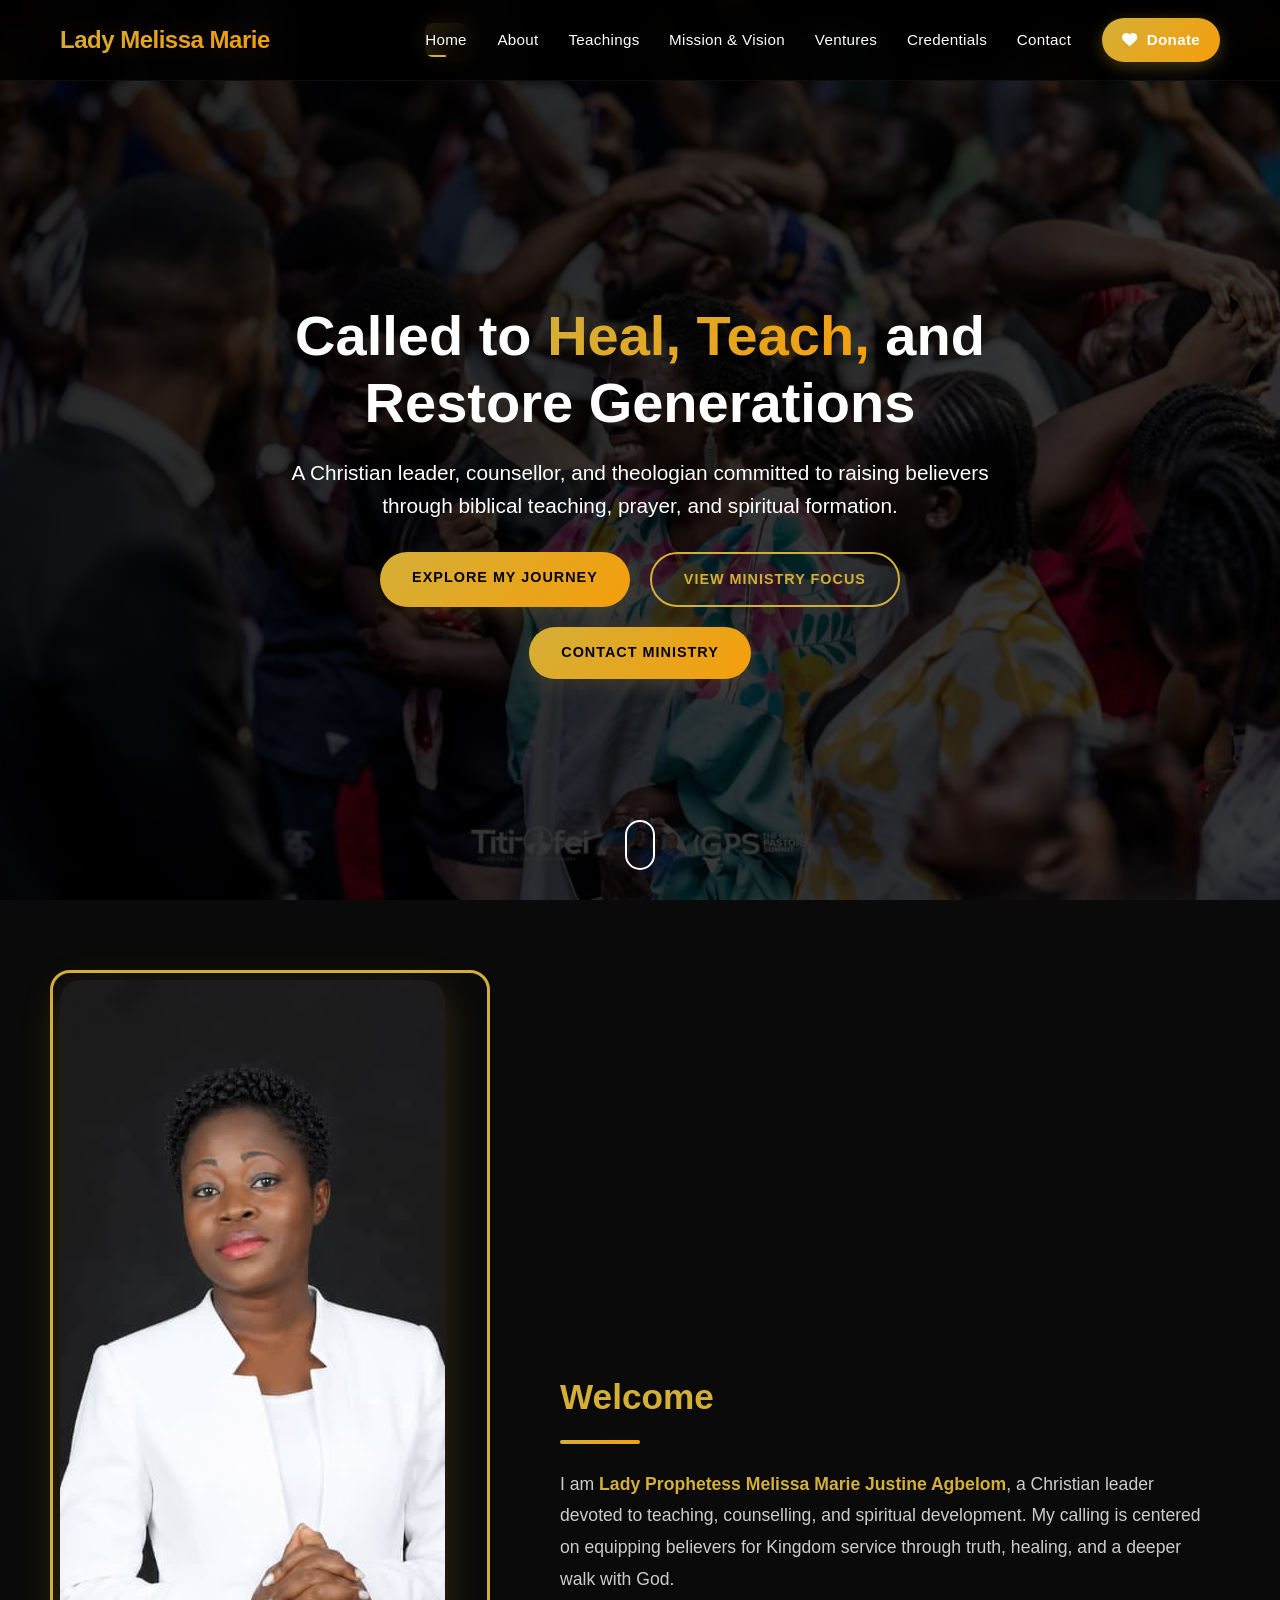
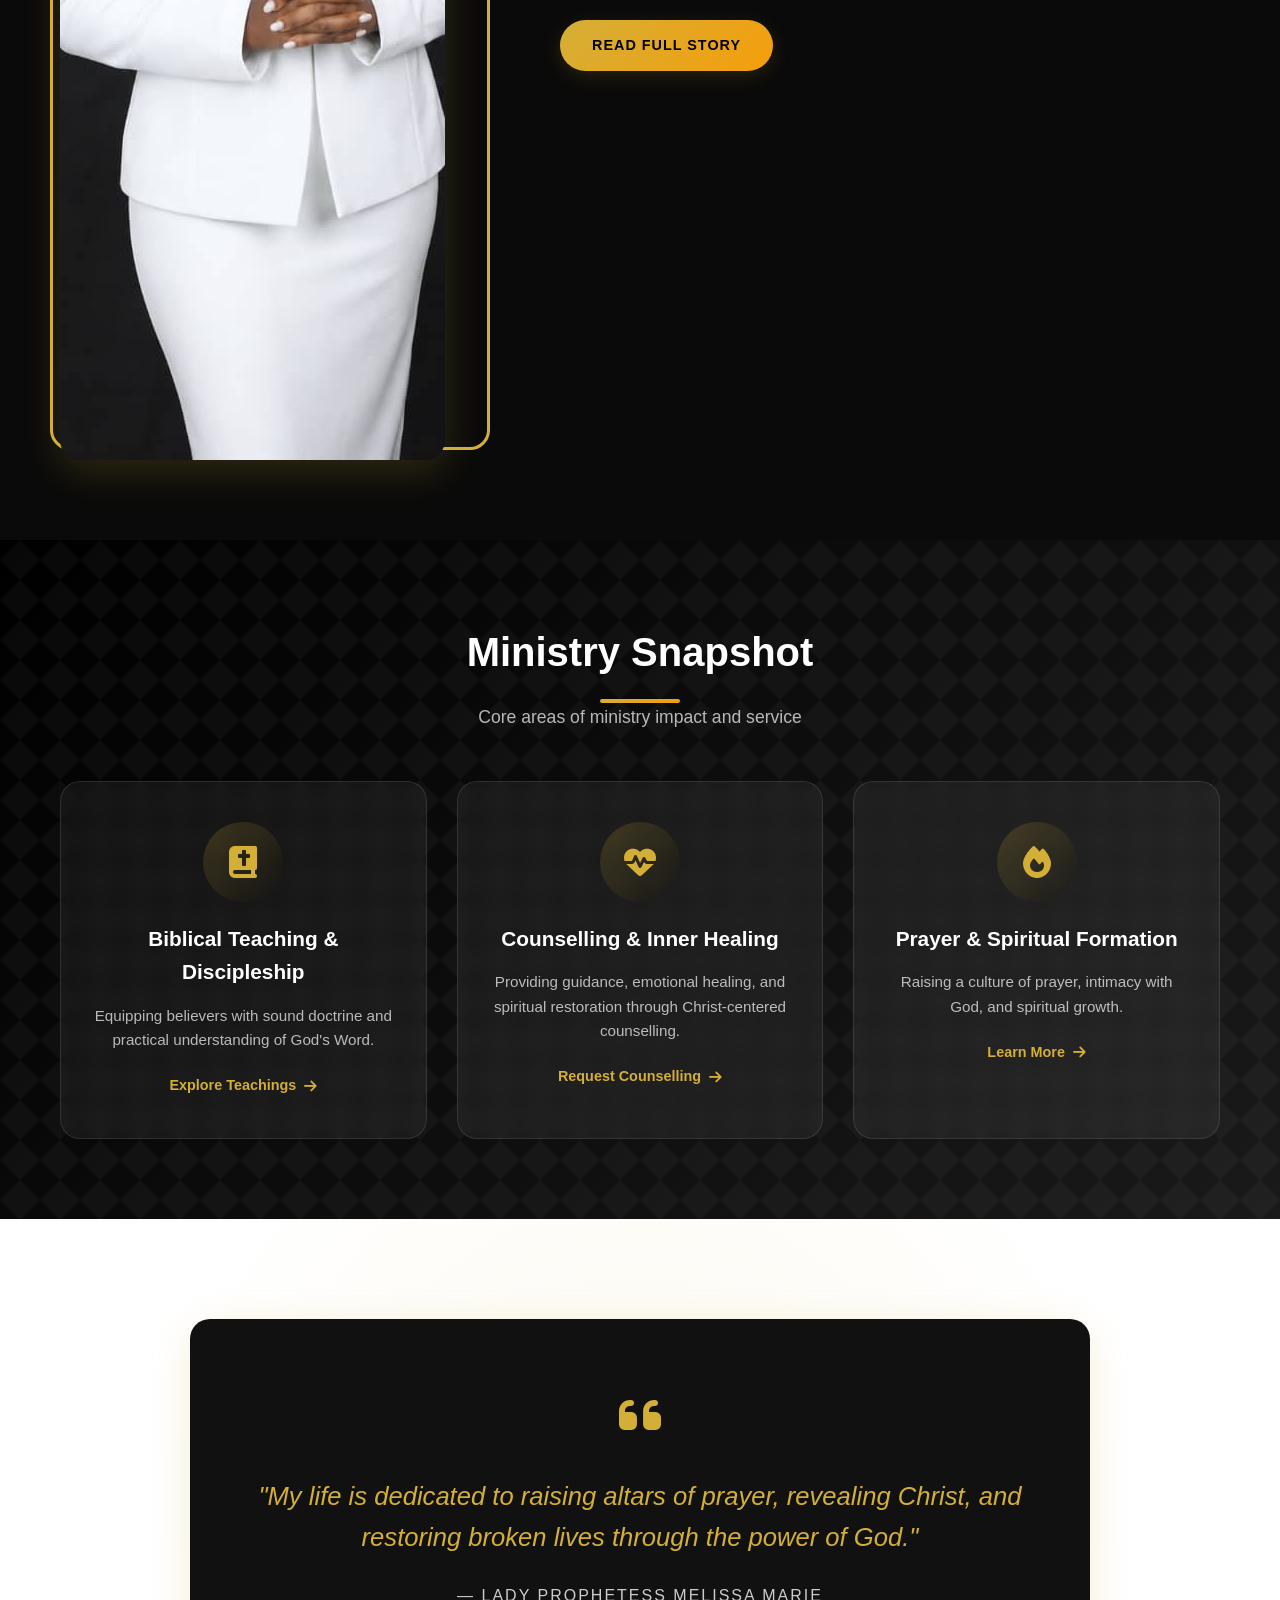
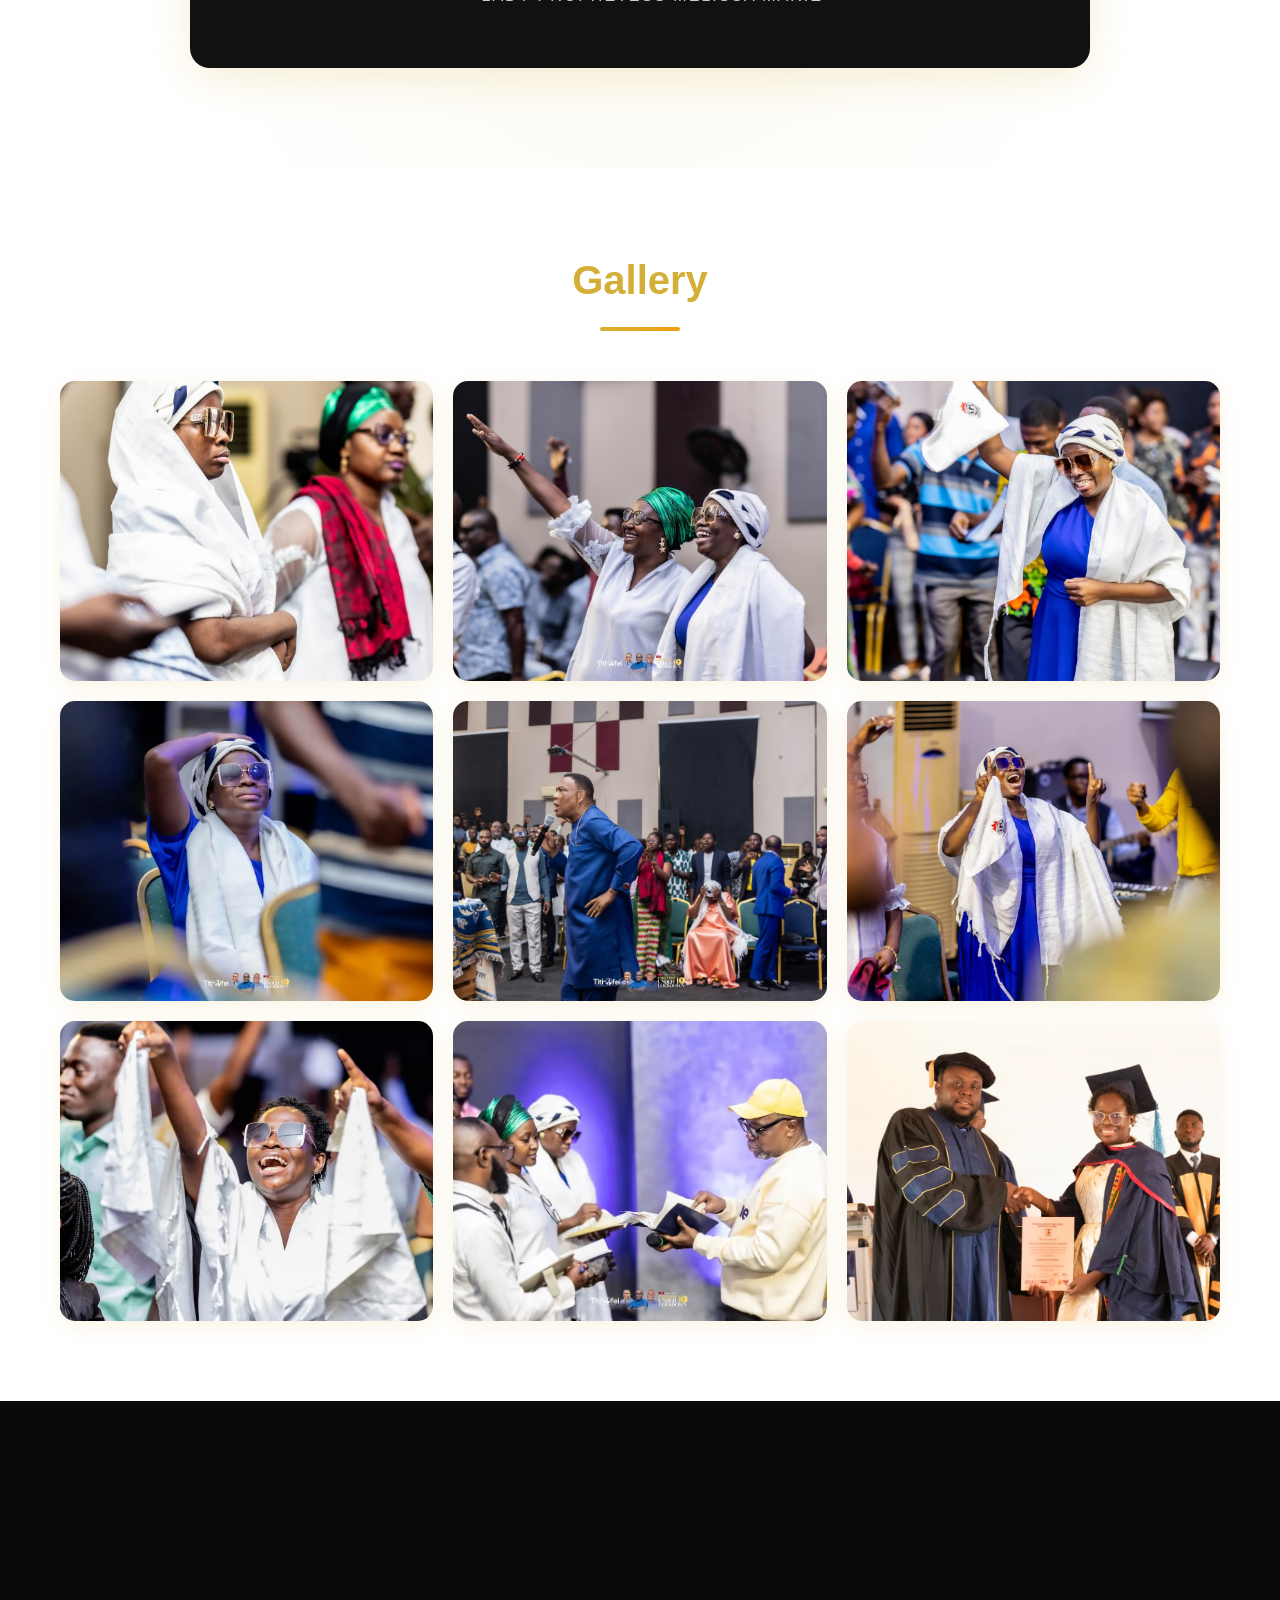
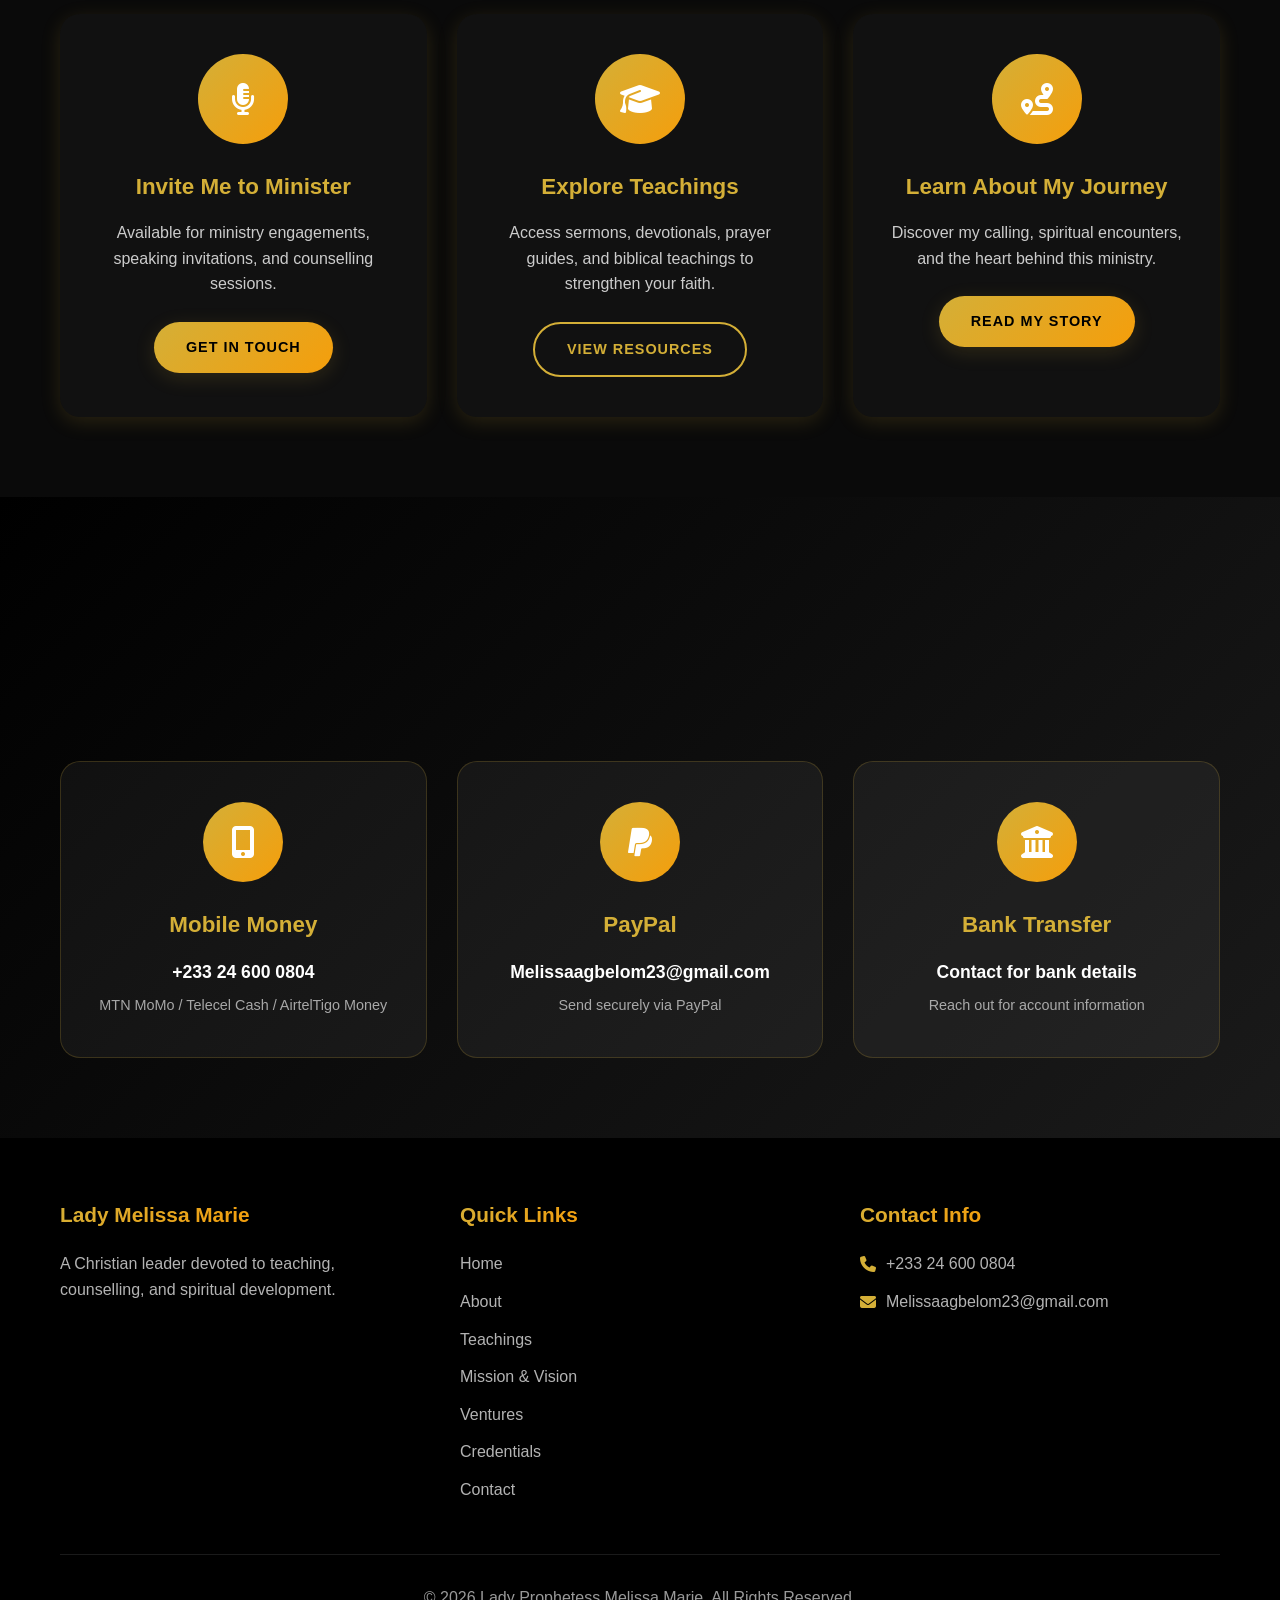
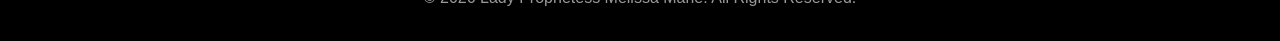
<file: index.html>
<!DOCTYPE html>
<html lang="en" dir="ltr">
<head>
    <meta charset="UTF-8">
    <meta name="viewport" content="width=device-width, initial-scale=1.0, maximum-scale=5.0">
    <meta http-equiv="X-UA-Compatible" content="IE=edge">
    <title>Lady Prophetess Melissa Marie | Called to Heal, Teach, and Restore Generations</title>
    <meta name="description" content="Lady Prophetess Melissa Marie Justine Agbelom - A Christian leader, counsellor, and theologian in Ghana committed to raising believers through biblical teaching, prayer, spiritual formation, and inner healing.">
    <meta name="keywords" content="Lady Prophetess Melissa Marie, Christian leader Ghana, biblical teaching, prayer ministry, spiritual formation, Christian counselling, inner healing, discipleship, The Balm of Gilead International Ministry, prophetess in Ghana">
    <meta name="author" content="Lady Prophetess Melissa Marie Justine Agbelom">
    <meta name="robots" content="index, follow, max-image-preview:large, max-snippet:-1, max-video-preview:-1">
    <meta name="googlebot" content="index, follow">
    <meta name="theme-color" content="#1E3A8A">
    <meta name="msapplication-TileColor" content="#1E3A8A">
    <meta name="geo.region" content="GH">
    <meta name="geo.placename" content="Ghana">

    <!-- Security Headers -->
    <meta http-equiv="Content-Security-Policy" content="default-src 'self'; script-src 'self' https://cdnjs.cloudflare.com 'unsafe-inline'; style-src 'self' https://cdnjs.cloudflare.com 'unsafe-inline'; img-src 'self' data: blob:; font-src 'self' https://cdnjs.cloudflare.com; connect-src 'self'; frame-ancestors 'none'; base-uri 'self'; form-action 'self';">
    <meta http-equiv="X-Content-Type-Options" content="nosniff">
    <meta http-equiv="X-Frame-Options" content="DENY">
    <meta http-equiv="Referrer-Policy" content="strict-origin-when-cross-origin">
    <meta http-equiv="Permissions-Policy" content="camera=(), microphone=(), geolocation=(), payment=(self)">
    <meta http-equiv="X-XSS-Protection" content="1; mode=block">
    <link rel="canonical" href="https://ladymelissamarie.com/">
    <link rel="alternate" hreflang="en" href="https://ladymelissamarie.com/">
    <link rel="sitemap" type="application/xml" href="/sitemap.xml">
    <link rel="manifest" href="/manifest.json">
    <meta name="apple-mobile-web-app-capable" content="yes">
    <meta name="apple-mobile-web-app-status-bar-style" content="default">
    <meta name="apple-mobile-web-app-title" content="Lady Melissa">
    <link rel="apple-touch-icon" href="images/melissa.jpeg">

    <link rel="preconnect" href="https://cdnjs.cloudflare.com" crossorigin>
    <link rel="dns-prefetch" href="https://cdnjs.cloudflare.com">

    <meta property="og:type" content="website">
    <meta property="og:locale" content="en_US">
    <meta property="og:site_name" content="Lady Prophetess Melissa Marie">
    <meta property="og:title" content="Lady Prophetess Melissa Marie | Called to Heal, Teach, and Restore Generations">
    <meta property="og:description" content="A Christian leader, counsellor, and theologian committed to raising believers through biblical teaching, prayer, and spiritual formation.">
    <meta property="og:url" content="https://ladymelissamarie.com/">
    <meta property="og:image" content="https://ladymelissamarie.com/Lady.jpeg">
    <meta property="og:image:width" content="1200">
    <meta property="og:image:height" content="630">
    <meta property="og:image:alt" content="Lady Prophetess Melissa Marie Justine Agbelom">
    <meta property="og:image:type" content="image/jpeg">

    <meta name="twitter:card" content="summary_large_image">
    <meta name="twitter:site" content="@Daterushmelissa">
    <meta name="twitter:creator" content="@Daterushmelissa">
    <meta name="twitter:title" content="Lady Prophetess Melissa Marie | Called to Heal, Teach, and Restore">
    <meta name="twitter:description" content="A Christian leader, counsellor, and theologian committed to raising believers through biblical teaching, prayer, and spiritual formation.">
    <meta name="twitter:image" content="https://ladymelissamarie.com/Lady.jpeg">
    <meta name="twitter:image:alt" content="Lady Prophetess Melissa Marie Justine Agbelom">

    <script type="application/ld+json">
    {
        "@context": "https://schema.org",
        "@type": "Person",
        "@id": "https://ladymelissamarie.com/#person",
        "name": "Lady Prophetess Melissa Marie Justine Agbelom",
        "alternateName": "Lady Melissa Marie",
        "url": "https://ladymelissamarie.com/",
        "image": {
            "@type": "ImageObject",
            "url": "https://ladymelissamarie.com/Lady.jpeg",
            "width": 1200,
            "height": 630
        },
        "description": "A Christian leader, counsellor, and theologian committed to raising believers through biblical teaching, prayer, and spiritual formation.",
        "jobTitle": "Christian Leader, Prophetess & Counsellor",
        "knowsAbout": ["Biblical Teaching", "Christian Counselling", "Spiritual Formation", "Discipleship", "Prayer", "Inner Healing"],
        "sameAs": [
            "https://web.facebook.com/profile.php?id=61572644798353",
            "https://youtube.com/@ladyprophetessmelissamarie",
            "https://www.tiktok.com/@jehovahsfavouritedota",
            "https://x.com/Daterushmelissa",
            "https://www.instagram.com/lady_melissamarie"
        ],
        "worksFor": {
            "@type": "Organization",
            "name": "The Balm of Gilead International Ministry"
        },
        "contactPoint": {
            "@type": "ContactPoint",
            "telephone": "+233-24-600-0804",
            "email": "Melissaagbelom23@gmail.com",
            "contactType": "Ministry Inquiries",
            "areaServed": "GH",
            "availableLanguage": "English"
        }
    }
    </script>

    <script type="application/ld+json">
    {
        "@context": "https://schema.org",
        "@type": "WebSite",
        "name": "Lady Prophetess Melissa Marie",
        "url": "https://ladymelissamarie.com/",
        "description": "Official website of Lady Prophetess Melissa Marie Justine Agbelom",
        "potentialAction": {
            "@type": "SearchAction",
            "target": "https://ladymelissamarie.com/?s={search_term_string}",
            "query-input": "required name=search_term_string"
        }
    }
    </script>

    <script type="application/ld+json">
    {
        "@context": "https://schema.org",
        "@type": "BreadcrumbList",
        "itemListElement": [{
            "@type": "ListItem",
            "position": 1,
            "name": "Home",
            "item": "https://ladymelissamarie.com/"
        }]
    }
    </script>

    <link rel="stylesheet" href="styles.css">
    <link rel="stylesheet" href="https://cdnjs.cloudflare.com/ajax/libs/font-awesome/6.4.0/css/all.min.css" integrity="sha512-iecdLmaskl7CVkqkXNQ/ZH/XLlvWZOJyj7Yy7tcenmpD1ypASozpmT/E0iPtmFIB46ZmdtAc9eNBvH0H/ZpiBw==" crossorigin="anonymous" referrerpolicy="no-referrer" media="print" onload="this.media='all'">
    <noscript><link rel="stylesheet" href="https://cdnjs.cloudflare.com/ajax/libs/font-awesome/6.4.0/css/all.min.css"></noscript>
</head>
<body>
    <nav class="navbar" id="navbar">
        <div class="container">
            <div class="logo">
                <a href="index.html">
                    <span class="logo-text">Lady Melissa Marie</span>
                </a>
            </div>
            <button class="mobile-menu-btn" id="mobileMenuBtn">
                <span></span>
                <span></span>
                <span></span>
            </button>
            <ul class="nav-links" id="navLinks">
                <li><a href="index.html" class="active">Home</a></li>
                <li><a href="about.html">About</a></li>
                <li><a href="teachings.html">Teachings</a></li>
                <li><a href="mission.html">Mission & Vision</a></li>
                <li><a href="ventures.html">Ventures</a></li>
                <li><a href="credentials.html">Credentials</a></li>
                <li><a href="contact.html">Contact</a></li>
                <li><a href="#donate" class="nav-donate-btn"><i class="fas fa-heart"></i> Donate</a></li>
            </ul>
        </div>
    </nav>

    <main>
    <header class="hero">
        <div class="hero-overlay"></div>
        <div class="hero-content">
            <h1 class="animate-on-scroll">Called to <span class="highlight">Heal, Teach,</span> and Restore Generations</h1>
            <p class="animate-on-scroll">A Christian leader, counsellor, and theologian committed to raising believers through biblical teaching, prayer, and spiritual formation.</p>
            <div class="hero-buttons animate-on-scroll">
                <a href="about.html" class="btn btn-primary">Explore My Journey</a>
                <a href="teachings.html" class="btn btn-secondary">View Ministry Focus</a>
                <a href="contact.html" class="btn btn-primary">Contact Ministry</a>
            </div>
        </div>
        <div class="scroll-indicator">
            <div class="mouse"></div>
        </div>
    </header>

    <section class="section short-intro">
        <div class="container">
            <div class="intro-content animate-on-scroll">
                <div class="intro-image">
                    <img src="images/melissa.jpeg" alt="Lady Prophetess Melissa Marie">
                    <div class="intro-image-border"></div>
                </div>
                <div class="intro-text">
                    <h2>Welcome</h2>
                    <div class="divider-left"></div>
                    <p>I am <strong>Lady Prophetess Melissa Marie Justine Agbelom</strong>, a Christian leader devoted to teaching, counselling, and spiritual development. My calling is centered on equipping believers for Kingdom service through truth, healing, and a deeper walk with God.</p>
                    <a href="about.html" class="btn btn-primary">Read Full Story</a>
                </div>
            </div>
        </div>
    </section>

    <section class="section ministry-snapshot">
        <div class="container">
            <div class="section-header animate-on-scroll">
                <h2>Ministry Snapshot</h2>
                <div class="divider"></div>
                <p>Core areas of ministry impact and service</p>
            </div>
            <div class="snapshot-grid">
                <div class="snapshot-card animate-on-scroll">
                    <div class="snapshot-icon">
                        <i class="fas fa-book-bible"></i>
                    </div>
                    <h3>Biblical Teaching & Discipleship</h3>
                    <p>Equipping believers with sound doctrine and practical understanding of God's Word.</p>
                    <a href="teachings.html" class="snapshot-link">Explore Teachings <i class="fas fa-arrow-right"></i></a>
                </div>
                <div class="snapshot-card animate-on-scroll">
                    <div class="snapshot-icon">
                        <i class="fas fa-heart-pulse"></i>
                    </div>
                    <h3>Counselling & Inner Healing</h3>
                    <p>Providing guidance, emotional healing, and spiritual restoration through Christ-centered counselling.</p>
                    <a href="contact.html" class="snapshot-link">Request Counselling <i class="fas fa-arrow-right"></i></a>
                </div>
                <div class="snapshot-card animate-on-scroll">
                    <div class="snapshot-icon">
                        <i class="fas fa-fire"></i>
                    </div>
                    <h3>Prayer & Spiritual Formation</h3>
                    <p>Raising a culture of prayer, intimacy with God, and spiritual growth.</p>
                    <a href="mission.html" class="snapshot-link">Learn More <i class="fas fa-arrow-right"></i></a>
                </div>
            </div>
        </div>
    </section>

    <section class="section calling-statement">
        <div class="calling-statement-bg"></div>
        <div class="container">
            <div class="calling-statement-content animate-on-scroll">
                <div class="quote-mark">
                    <i class="fas fa-quote-left"></i>
                </div>
                <blockquote>"My life is dedicated to raising altars of prayer, revealing Christ, and restoring broken lives through the power of God."</blockquote>
                <div class="author">— Lady Prophetess Melissa Marie</div>
            </div>
        </div>
    </section>

    <section class="section gallery">
        <div class="container">
            <div class="section-header animate-on-scroll">
                <h2>Gallery</h2>
                <div class="divider"></div>
            </div>
            <div class="gallery-grid">
                <div class="gallery-item animate-on-scroll">
                    <img src="images/praise11.jpeg" alt="Lady Prophetess Melissa Marie - Ministry Image" loading="lazy">
                </div>
                <div class="gallery-item animate-on-scroll">
                    <img src="images/praise12.jpeg" alt="Lady Prophetess Melissa Marie - Prophetic Ministry" loading="lazy">
                </div>
                <div class="gallery-item animate-on-scroll">
                    <img src="images/praise13.jpeg" alt="Lady Prophetess Melissa Marie - Prayer and Worship" loading="lazy">
                </div>
                <div class="gallery-item animate-on-scroll">
                    <img src="images/praise14.webp" alt="Lady Prophetess Melissa Marie - Spiritual Healing" loading="lazy">
                </div>
                <div class="gallery-item animate-on-scroll">
                    <img src="images/praise15.jpeg" alt="Lady Prophetess Melissa Marie - Deliverance Ministry" loading="lazy">
                </div>
                <div class="gallery-item animate-on-scroll">
                    <img src="images/praise16.jpeg" alt="Lady Prophetess Melissa Marie - Restoration Ministry" loading="lazy">
                </div>
                <div class="gallery-item animate-on-scroll">
                    <img src="images/praise.webp" alt="Lady Prophetess Melissa Marie - Praise" loading="lazy">
                </div>
                <div class="gallery-item animate-on-scroll">
                    <img src="images/praise6.webp" alt="Lady Prophetess Melissa Marie - Worship" loading="lazy">
                </div>
                <div class="gallery-item animate-on-scroll">
                    <img src="images/praise17.jpeg" alt="Lady Prophetess Melissa Marie - Ministry" loading="lazy">
                </div>
            </div>
        </div>
    </section>

    <section class="section home-cta">
        <div class="container">
            <div class="section-header animate-on-scroll">
                <h2>Take the Next Step</h2>
                <div class="divider"></div>
            </div>
            <div class="cta-cards-grid">
                <div class="cta-card animate-on-scroll">
                    <div class="cta-card-icon">
                        <i class="fas fa-microphone-lines"></i>
                    </div>
                    <h3>Invite Me to Minister</h3>
                    <p>Available for ministry engagements, speaking invitations, and counselling sessions.</p>
                    <a href="contact.html" class="btn btn-primary">Get In Touch</a>
                </div>
                <div class="cta-card animate-on-scroll">
                    <div class="cta-card-icon">
                        <i class="fas fa-graduation-cap"></i>
                    </div>
                    <h3>Explore Teachings</h3>
                    <p>Access sermons, devotionals, prayer guides, and biblical teachings to strengthen your faith.</p>
                    <a href="teachings.html" class="btn btn-secondary">View Resources</a>
                </div>
                <div class="cta-card animate-on-scroll">
                    <div class="cta-card-icon">
                        <i class="fas fa-route"></i>
                    </div>
                    <h3>Learn About My Journey</h3>
                    <p>Discover my calling, spiritual encounters, and the heart behind this ministry.</p>
                    <a href="about.html" class="btn btn-primary">Read My Story</a>
                </div>
            </div>
        </div>
    </section>

    <section class="section donation-section" id="donate">
        <div class="container">
            <div class="section-header animate-on-scroll">
                <h2>Support the Ministry</h2>
                <div class="divider"></div>
                <p>Your generous donation helps us continue spreading the Gospel, healing broken lives, and restoring destinies for God's glory.</p>
            </div>
            <div class="donation-grid">
                <div class="donation-card animate-on-scroll">
                    <div class="donation-icon">
                        <i class="fas fa-mobile-screen-button"></i>
                    </div>
                    <h3>Mobile Money</h3>
                    <p class="donation-detail">+233 24 600 0804</p>
                    <p class="donation-note">MTN MoMo / Telecel Cash / AirtelTigo Money</p>
                </div>
                <div class="donation-card animate-on-scroll">
                    <div class="donation-icon">
                        <i class="fab fa-paypal"></i>
                    </div>
                    <h3>PayPal</h3>
                    <p class="donation-detail">Melissaagbelom23@gmail.com</p>
                    <p class="donation-note">Send securely via PayPal</p>
                </div>
                <div class="donation-card animate-on-scroll">
                    <div class="donation-icon">
                        <i class="fas fa-building-columns"></i>
                    </div>
                    <h3>Bank Transfer</h3>
                    <p class="donation-detail">Contact for bank details</p>
                    <p class="donation-note">Reach out for account information</p>
                </div>
            </div>
        </div>
    </section>

    </main>

    <footer class="footer">
        <div class="container">
            <div class="footer-grid">
                <div class="footer-col">
                    <h3>Lady Melissa Marie</h3>
                    <p>A Christian leader devoted to teaching, counselling, and spiritual development.</p>
                </div>
                <div class="footer-col">
                    <h3>Quick Links</h3>
                    <ul>
                        <li><a href="index.html">Home</a></li>
                        <li><a href="about.html">About</a></li>
                        <li><a href="teachings.html">Teachings</a></li>
                        <li><a href="mission.html">Mission & Vision</a></li>
                        <li><a href="ventures.html">Ventures</a></li>
                        <li><a href="credentials.html">Credentials</a></li>
                        <li><a href="contact.html">Contact</a></li>
                    </ul>
                </div>
                <div class="footer-col">
                    <h3>Contact Info</h3>
                    <ul class="contact-info">
                        <li><i class="fas fa-phone"></i> +233 24 600 0804</li>
                        <li><i class="fas fa-envelope"></i> Melissaagbelom23@gmail.com</li>
                    </ul>
                </div>
            </div>
            <div class="footer-bottom">
                <p>&copy; <span id="currentYear"></span> Lady Prophetess Melissa Marie. All Rights Reserved.</p>
            </div>
        </div>
    </footer>

    <script src="script.js"></script>
    <script>
        if ('serviceWorker' in navigator) {
            window.addEventListener('load', () => {
                navigator.serviceWorker.register('/sw.js');
            });
        }
    </script>
</body>
</html>
</file>
<file: styles.css>
:root {
    --primary-color: #000000;
    --secondary-color: #D4AF37;
    --accent-color: #D4AF37;
    --dark-color: #000000;
    --light-color: #0A0A0A;
    --text-color: #FFFFFF;
    --text-light: #CCCCCC;
    --gradient-primary: linear-gradient(135deg, #000000 0%, #1A1A1A 100%);
    --gradient-secondary: linear-gradient(135deg, #D4AF37 0%, #F59E0B 100%);
    --gradient-dark: linear-gradient(135deg, #000000 0%, #1A1A1A 100%);
    --shadow-sm: 0 2px 10px rgba(212, 175, 55, 0.1);
    --shadow-md: 0 5px 20px rgba(212, 175, 55, 0.15);
    --shadow-lg: 0 10px 40px rgba(212, 175, 55, 0.2);
    --transition: all 0.3s ease;
}

* {
    margin: 0;
    padding: 0;
    box-sizing: border-box;
}

body {
    font-family: 'Segoe UI', Tahoma, Geneva, Verdana, sans-serif;
    line-height: 1.6;
    color: var(--text-color);
    overflow-x: hidden;
}

.container {
    max-width: 1200px;
    margin: 0 auto;
    padding: 0 20px;
}

a {
    text-decoration: none;
    color: inherit;
    transition: var(--transition);
}

ul {
    list-style: none;
}

img {
    max-width: 100%;
    height: auto;
    display: block;
}

.section {
    padding: 80px 0;
}

.section-header {
    text-align: center;
    margin-bottom: 50px;
}

.section-header h2 {
    font-size: 2.5rem;
    color: var(--secondary-color);
    margin-bottom: 15px;
    position: relative;
    display: inline-block;
}

.divider {
    width: 80px;
    height: 4px;
    background: var(--gradient-secondary);
    margin: 0 auto;
    border-radius: 2px;
}

.divider-left {
    width: 80px;
    height: 4px;
    background: var(--gradient-secondary);
    margin: 15px 0 25px;
    border-radius: 2px;
}

.divider-center {
    width: 60px;
    height: 3px;
    background: var(--gradient-secondary);
    margin: 15px auto 20px;
    border-radius: 2px;
}

.btn {
    display: inline-block;
    padding: 14px 32px;
    border-radius: 50px;
    font-weight: 600;
    text-transform: uppercase;
    letter-spacing: 1px;
    font-size: 0.9rem;
    cursor: pointer;
    transition: var(--transition);
    border: none;
}

.btn-primary {
    background: var(--gradient-secondary);
    color: #000000;
    box-shadow: var(--shadow-md);
}

.btn-primary:hover {
    transform: translateY(-3px);
    box-shadow: var(--shadow-lg);
    background: linear-gradient(135deg, #F59E0B 0%, #D4AF37 100%);
}

.btn-secondary {
    background: transparent;
    color: var(--secondary-color);
    border: 2px solid var(--secondary-color);
}

.btn-secondary:hover {
    background: var(--gradient-secondary);
    color: #000000;
}

.btn-full {
    width: 100%;
}

/* Navbar */
.navbar {
    position: fixed;
    top: 0;
    left: 0;
    right: 0;
    z-index: 1000;
    background: rgba(0, 0, 0, 0.85);
    backdrop-filter: blur(15px);
    padding: 18px 0;
    transition: all 0.4s cubic-bezier(0.4, 0, 0.2, 1);
    border-bottom: 1px solid rgba(255, 255, 255, 0.05);
    animation: navbarSlideDown 0.8s ease;
}

@keyframes navbarSlideDown {
    from { transform: translateY(-100%); opacity: 0; }
    to { transform: translateY(0); opacity: 1; }
}

.navbar::before {
    content: '';
    position: absolute;
    top: 0;
    left: -100%;
    width: 100%;
    height: 100%;
    background: linear-gradient(90deg, transparent, rgba(212, 175, 55, 0.03), transparent);
    animation: navbarShimmer 8s ease-in-out infinite;
    pointer-events: none;
}

@keyframes navbarShimmer {
    0% { left: -100%; }
    50%, 100% { left: 100%; }
}

.navbar.scrolled {
    padding: 12px 0;
    background: rgba(0, 0, 0, 0.98);
    box-shadow: 0 4px 30px rgba(0, 0, 0, 0.3), 0 0 40px rgba(212, 175, 55, 0.05);
    border-bottom-color: rgba(212, 175, 55, 0.1);
}

.navbar .container {
    display: flex;
    justify-content: space-between;
    align-items: center;
    position: relative;
}

.logo {
    position: relative;
    overflow: hidden;
    cursor: pointer;
}

.logo::after {
    content: '';
    position: absolute;
    bottom: -2px;
    left: 0;
    width: 0;
    height: 2px;
    background: var(--gradient-secondary);
    transition: width 0.4s cubic-bezier(0.4, 0, 0.2, 1);
}

.logo:hover::after {
    width: 100%;
}

.logo-text {
    font-size: 1.5rem;
    font-weight: 800;
    background: var(--gradient-secondary);
    -webkit-background-clip: text;
    -webkit-text-fill-color: transparent;
    background-clip: text;
    position: relative;
    display: inline-block;
    letter-spacing: -0.5px;
    transition: all 0.3s ease;
    text-shadow: 0 0 40px rgba(212, 175, 55, 0.3);
}

.logo:hover .logo-text {
    transform: scale(1.02);
    filter: brightness(1.2);
}

.nav-links {
    display: flex;
    gap: 5px;
    align-items: center;
}

.nav-links li {
    opacity: 0;
    animation: navItemFadeIn 0.5s ease forwards;
}

.nav-links li:nth-child(1) { animation-delay: 0.1s; }
.nav-links li:nth-child(2) { animation-delay: 0.15s; }
.nav-links li:nth-child(3) { animation-delay: 0.2s; }
.nav-links li:nth-child(4) { animation-delay: 0.25s; }
.nav-links li:nth-child(5) { animation-delay: 0.3s; }
.nav-links li:nth-child(6) { animation-delay: 0.35s; }
.nav-links li:nth-child(7) { animation-delay: 0.4s; }

@keyframes navItemFadeIn {
    from { opacity: 0; transform: translateY(-10px); }
    to { opacity: 1; transform: translateY(0); }
}

.nav-links a {
    color: rgba(255, 255, 255, 0.8);
    font-weight: 500;
    position: relative;
    padding: 8px 16px;
    border-radius: 8px;
    transition: all 0.3s cubic-bezier(0.4, 0, 0.2, 1);
    overflow: hidden;
    display: block;
    font-size: 0.95rem;
    letter-spacing: 0.3px;
}

.nav-links a::before {
    content: '';
    position: absolute;
    top: 0;
    left: 0;
    right: 0;
    bottom: 0;
    background: linear-gradient(135deg, rgba(212, 175, 55, 0.1), rgba(0, 0, 0, 0.1));
    border-radius: 8px;
    transform: scale(0);
    transition: transform 0.3s cubic-bezier(0.4, 0, 0.2, 1);
    z-index: -1;
}

.nav-links a:hover::before {
    transform: scale(1);
}

.nav-links a::after {
    content: '';
    position: absolute;
    bottom: 2px;
    left: 50%;
    transform: translateX(-50%);
    width: 0;
    height: 2px;
    background: var(--gradient-secondary);
    border-radius: 2px;
    transition: all 0.3s cubic-bezier(0.4, 0, 0.2, 1);
    box-shadow: 0 0 10px rgba(212, 175, 55, 0.5);
}

.nav-links a:hover {
    color: white;
    transform: translateY(-2px);
}

.nav-links a:hover::after {
    width: calc(100% - 32px);
}

.nav-links a.active {
    color: white;
    background: linear-gradient(135deg, rgba(212, 175, 55, 0.15), rgba(0, 0, 0, 0.15));
    box-shadow: 0 0 20px rgba(212, 175, 55, 0.1);
}

.nav-links a.active::after {
    width: calc(100% - 32px);
    box-shadow: 0 0 15px rgba(212, 175, 55, 0.6);
}

.nav-links a.active:hover {
    background: linear-gradient(135deg, rgba(212, 175, 55, 0.25), rgba(0, 0, 0, 0.25));
    box-shadow: 0 0 30px rgba(212, 175, 55, 0.15);
}

.nav-donate-btn {
    background: var(--gradient-secondary) !important;
    color: white !important;
    padding: 10px 20px !important;
    border-radius: 25px !important;
    font-weight: 600 !important;
    transition: all 0.3s ease !important;
    box-shadow: 0 4px 15px rgba(212, 175, 55, 0.3) !important;
}

.nav-donate-btn::before,
.nav-donate-btn::after {
    display: none !important;
}

.nav-donate-btn:hover {
    transform: translateY(-2px) scale(1.05) !important;
    box-shadow: 0 6px 25px rgba(212, 175, 55, 0.5) !important;
}

.nav-donate-btn i {
    margin-right: 5px;
}

.mobile-menu-btn {
    display: none;
    flex-direction: column;
    gap: 6px;
    background: none;
    border: none;
    cursor: pointer;
    padding: 8px;
    border-radius: 8px;
    transition: all 0.3s ease;
    position: relative;
    z-index: 1001;
}

.mobile-menu-btn:hover {
    background: rgba(255, 255, 255, 0.1);
}

.mobile-menu-btn span {
    width: 28px;
    height: 3px;
    background: linear-gradient(90deg, var(--secondary-color), white);
    border-radius: 3px;
    transition: all 0.4s cubic-bezier(0.68, -0.55, 0.265, 1.55);
    transform-origin: center;
    box-shadow: 0 2px 5px rgba(0, 0, 0, 0.2);
}

.mobile-menu-btn.active span:nth-child(1) {
    transform: rotate(45deg) translate(6px, 6px);
    width: 30px;
}

.mobile-menu-btn.active span:nth-child(2) {
    opacity: 0;
    transform: scale(0);
}

.mobile-menu-btn.active span:nth-child(3) {
    transform: rotate(-45deg) translate(6px, -6px);
    width: 30px;
}

.navbar.scrolled {
    padding: 10px 0;
    box-shadow: var(--shadow-md);
}

.navbar .container {
    display: flex;
    justify-content: space-between;
    align-items: center;
}

.logo-text {
    font-size: 1.5rem;
    font-weight: 700;
    background: var(--gradient-secondary);
    -webkit-background-clip: text;
    -webkit-text-fill-color: transparent;
    background-clip: text;
}

.nav-links {
    display: flex;
    gap: 30px;
}

.nav-links a {
    color: white;
    font-weight: 500;
    position: relative;
    padding: 5px 0;
}

.nav-links a::after {
    content: '';
    position: absolute;
    bottom: 0;
    left: 0;
    width: 0;
    height: 2px;
    background: var(--secondary-color);
    transition: var(--transition);
}

.nav-links a:hover::after,
.nav-links a.active::after {
    width: 100%;
}

.mobile-menu-btn {
    display: none;
    flex-direction: column;
    gap: 5px;
    background: none;
    border: none;
    cursor: pointer;
    padding: 5px;
}

.mobile-menu-btn span {
    width: 25px;
    height: 3px;
    background: #111111;
    border-radius: 2px;
    transition: var(--transition);
}

.mobile-menu-btn.active span:nth-child(1) {
    transform: rotate(45deg) translate(5px, 5px);
}

.mobile-menu-btn.active span:nth-child(2) {
    opacity: 0;
}

.mobile-menu-btn.active span:nth-child(3) {
    transform: rotate(-45deg) translate(7px, -6px);
}

/* Hero Section */
.hero {
    min-height: 100vh;
    display: flex;
    align-items: center;
    justify-content: center;
    position: relative;
    background: url('images/praise1.jpeg') center/cover no-repeat;
    padding-top: 80px;
}

.hero-overlay {
    position: absolute;
    top: 0;
    left: 0;
    right: 0;
    bottom: 0;
    background: linear-gradient(135deg, rgba(0, 0, 0, 0.85) 0%, rgba(0, 0, 0, 0.75) 100%);
}

.hero-content {
    position: relative;
    z-index: 2;
    text-align: center;
    color: white;
    max-width: 800px;
    padding: 0 20px;
}

.hero-content h1 {
    font-size: 3.5rem;
    margin-bottom: 20px;
    line-height: 1.2;
}

.hero-content .highlight {
    background: var(--gradient-secondary);
    -webkit-background-clip: text;
    -webkit-text-fill-color: transparent;
    background-clip: text;
}

.hero-content p {
    font-size: 1.3rem;
    margin-bottom: 30px;
    opacity: 0.9;
}

.hero-buttons {
    display: flex;
    gap: 20px;
    justify-content: center;
    flex-wrap: wrap;
}

.scroll-indicator {
    position: absolute;
    bottom: 30px;
    left: 50%;
    transform: translateX(-50%);
    z-index: 2;
}

.mouse {
    width: 30px;
    height: 50px;
    border: 2px solid white;
    border-radius: 15px;
    position: relative;
}

.mouse::before {
    content: '';
    position: absolute;
    top: 10px;
    left: 50%;
    transform: translateX(-50%);
    width: 4px;
    height: 10px;
    background: #111111;
    border-radius: 2px;
    animation: scrollDown 1.5s infinite;
}

@keyframes scrollDown {
    0% { opacity: 1; top: 10px; }
    100% { opacity: 0; top: 30px; }
}

/* Page Header */
.page-header {
    min-height: 50vh;
    display: flex;
    align-items: center;
    justify-content: center;
    position: relative;
    background: url('images/praise6.jpeg') center/cover no-repeat;
    padding-top: 80px;
}

.page-header-overlay {
    position: absolute;
    top: 0;
    left: 0;
    right: 0;
    bottom: 0;
    background: linear-gradient(135deg, rgba(0, 0, 0, 0.9) 0%, rgba(0, 0, 0, 0.85) 100%);
}

.page-header-content {
    position: relative;
    z-index: 2;
    text-align: center;
    color: white;
}

.page-header-content h1 {
    font-size: 3.5rem;
    margin-bottom: 15px;
}

.page-header-content p {
    font-size: 1.2rem;
    opacity: 0.9;
}

/* About Preview */
.about-grid {
    display: grid;
    grid-template-columns: 1fr 1fr;
    gap: 50px;
    align-items: center;
}

.about-image {
    position: relative;
    border-radius: 20px;
    overflow: hidden;
    box-shadow: var(--shadow-lg);
}

.about-image img {
    width: 100%;
    height: 400px;
    object-fit: cover;
    transition: var(--transition);
}

.about-image:hover img {
    transform: scale(1.05);
}

.about-text p {
    font-size: 1.1rem;
    margin-bottom: 25px;
    color: var(--text-light);
}

/* Services */
.services {
    background: var(--light-color);
}

.services-grid {
    display: grid;
    grid-template-columns: repeat(4, 1fr);
    gap: 30px;
}

.service-card {
    background: #111111;
    padding: 40px 30px;
    border-radius: 15px;
    text-align: center;
    box-shadow: var(--shadow-sm);
    transition: var(--transition);
}

.service-card:hover {
    transform: translateY(-10px);
    box-shadow: var(--shadow-lg);
}

.service-icon {
    width: 80px;
    height: 80px;
    background: var(--gradient-secondary);
    border-radius: 50%;
    display: flex;
    align-items: center;
    justify-content: center;
    margin: 0 auto 20px;
}

.service-icon i {
    font-size: 2rem;
    color: white;
}

.service-card h3 {
    font-size: 1.3rem;
    color: var(--secondary-color);
    margin-bottom: 15px;
}

.service-card p {
    color: var(--text-light);
}

/* Gallery */
.gallery-grid {
    display: grid;
    grid-template-columns: repeat(3, 1fr);
    gap: 20px;
}

.gallery-item {
    border-radius: 15px;
    overflow: hidden;
    box-shadow: var(--shadow-md);
    position: relative;
}

.gallery-item img {
    width: 100%;
    height: 300px;
    object-fit: cover;
    transition: var(--transition);
}

.gallery-item:hover img {
    transform: scale(1.1);
}

.gallery-item::after {
    content: '';
    position: absolute;
    top: 0;
    left: 0;
    right: 0;
    bottom: 0;
    background: linear-gradient(135deg, rgba(0, 0, 0, 0.3) 0%, rgba(212, 175, 55, 0.3) 100%);
    opacity: 0;
    transition: var(--transition);
}

.gallery-item:hover::after {
    opacity: 1;
}

/* CTA */
.cta {
    background: var(--gradient-dark);
    color: white;
    text-align: center;
    position: relative;
    overflow: hidden;
}

.cta::before {
    content: '';
    position: absolute;
    top: 0;
    left: -100%;
    width: 100%;
    height: 100%;
    background: linear-gradient(90deg, transparent, rgba(212, 175, 55, 0.05), transparent);
    animation: ctaSweep 4s ease-in-out infinite;
}

@keyframes ctaSweep {
    0% { left: -100%; }
    100% { left: 100%; }
}

.cta-content {
    position: relative;
    z-index: 1;
}

.cta-content h2 {
    font-size: 2.5rem;
    margin-bottom: 15px;
    animation: fadeInUp 0.6s ease;
}

.cta-content p {
    font-size: 1.2rem;
    margin-bottom: 30px;
    opacity: 0.9;
}

.cta-content .btn {
    animation: fadeInUp 0.8s ease 0.2s both;
    position: relative;
    overflow: hidden;
}

.cta-content .btn::after {
    content: '';
    position: absolute;
    top: 50%;
    left: 50%;
    width: 0;
    height: 0;
    background: rgba(255,255,255,0.2);
    border-radius: 50%;
    transform: translate(-50%, -50%);
    transition: width 0.6s ease, height 0.6s ease;
}

.cta-content .btn:hover::after {
    width: 300px;
    height: 300px;
}

/* About Full */
.about-full-grid {
    display: grid;
    grid-template-columns: 1fr 1.5fr;
    gap: 60px;
    align-items: start;
}

/* Spiritual Journey */
.spiritual-journey {
    background: var(--light-color);
    position: relative;
    overflow: hidden;
}

.spiritual-journey::before {
    content: '';
    position: absolute;
    top: 0;
    left: 0;
    right: 0;
    bottom: 0;
    background: radial-gradient(circle at 20% 80%, rgba(212, 175, 55, 0.05) 0%, transparent 50%),
                radial-gradient(circle at 80% 20%, rgba(0, 0, 0, 0.05) 0%, transparent 50%);
    pointer-events: none;
}

.journey-content {
    max-width: 900px;
    margin: 0 auto;
    position: relative;
    z-index: 1;
}

.journey-highlight {
    background: linear-gradient(135deg, rgba(0, 0, 0, 0.05), rgba(212, 175, 55, 0.05));
    border-left: 4px solid var(--secondary-color);
    padding: 40px;
    border-radius: 0 20px 20px 0;
    margin-bottom: 30px;
    box-shadow: var(--shadow-sm);
}

.journey-date {
    display: flex;
    align-items: center;
    gap: 12px;
    margin-bottom: 20px;
}

.journey-date i {
    font-size: 1.5rem;
    color: var(--secondary-color);
}

.journey-date span {
    font-size: 1.1rem;
    font-weight: 700;
    color: var(--secondary-color);
    text-transform: uppercase;
    letter-spacing: 2px;
}

.journey-highlight p {
    font-size: 1.15rem;
    line-height: 1.8;
    color: var(--text-color);
}

.journey-growth {
    text-align: center;
    padding: 20px 0;
}

.journey-growth p {
    font-size: 1.1rem;
    color: var(--text-light);
    font-style: italic;
}

/* Calling & Assignment */
.calling-assignment {
    background: var(--gradient-dark);
    position: relative;
}

.calling-assignment::before {
    content: '';
    position: absolute;
    top: 0;
    left: 0;
    right: 0;
    bottom: 0;
    background: url("data:image/svg+xml,%3Csvg width='40' height='40' viewBox='0 0 40 40' xmlns='http://www.w3.org/2000/svg'%3E%3Cg fill='%23ffffff' fill-opacity='0.03'%3E%3Cpath d='M20 0L40 20L20 40L0 20z'/%3E%3C/g%3E%3C/svg%3E");
    pointer-events: none;
}

.calling-assignment .section-header {
    position: relative;
    z-index: 1;
}

.calling-assignment .section-header h2 {
    color: white;
}

.calling-assignment .section-header p {
    color: rgba(255, 255, 255, 0.8);
    max-width: 700px;
    margin: 0 auto;
    font-size: 1.1rem;
}

.calling-grid {
    display: grid;
    grid-template-columns: repeat(4, 1fr);
    gap: 30px;
    position: relative;
    z-index: 1;
}

.calling-card {
    background: rgba(255, 255, 255, 0.05);
    backdrop-filter: blur(10px);
    border: 1px solid rgba(255, 255, 255, 0.1);
    border-radius: 20px;
    padding: 35px 25px;
    text-align: center;
    transition: all 0.4s cubic-bezier(0.23, 1, 0.32, 1);
    opacity: 0;
    animation: fadeInUp 0.6s ease forwards;
}

.calling-card:nth-child(1) { animation-delay: 0.1s; }
.calling-card:nth-child(2) { animation-delay: 0.2s; }
.calling-card:nth-child(3) { animation-delay: 0.3s; }
.calling-card:nth-child(4) { animation-delay: 0.4s; }

.calling-card:hover {
    background: rgba(255, 255, 255, 0.1);
    transform: translateY(-10px);
    border-color: var(--secondary-color);
    box-shadow: 0 15px 40px rgba(212, 175, 55, 0.2);
}

.calling-icon {
    width: 80px;
    height: 80px;
    background: linear-gradient(135deg, rgba(212, 175, 55, 0.2), rgba(0, 0, 0, 0.2));
    border-radius: 50%;
    display: flex;
    align-items: center;
    justify-content: center;
    margin: 0 auto 20px;
    transition: all 0.5s ease;
}

.calling-card:hover .calling-icon {
    transform: scale(1.15) rotate(10deg);
    background: linear-gradient(135deg, var(--secondary-color), var(--primary-color));
    box-shadow: 0 8px 25px rgba(212, 175, 55, 0.3);
}

.calling-icon i {
    font-size: 2rem;
    color: var(--secondary-color);
    transition: color 0.3s ease;
}

.calling-card:hover .calling-icon i {
    color: white;
}

.calling-card h3 {
    font-size: 1.2rem;
    color: white;
    margin-bottom: 12px;
}

.calling-card p {
    font-size: 0.95rem;
    color: rgba(255, 255, 255, 0.7);
    line-height: 1.6;
}

/* Encounters Timeline */
.encounters {
    background: var(--light-color);
    position: relative;
}

.encounters-timeline {
    max-width: 800px;
    margin: 0 auto;
    position: relative;
}

.encounters-timeline::before {
    content: '';
    position: absolute;
    left: 30px;
    top: 0;
    bottom: 0;
    width: 3px;
    background: linear-gradient(to bottom, var(--primary-color), var(--secondary-color), var(--primary-color));
    border-radius: 3px;
}

.encounter-item {
    display: flex;
    gap: 40px;
    padding: 30px 0;
    position: relative;
}

.encounter-marker {
    width: 60px;
    height: 60px;
    min-width: 60px;
    background: #111111;
    border: 3px solid var(--secondary-color);
    border-radius: 50%;
    display: flex;
    align-items: center;
    justify-content: center;
    box-shadow: 0 4px 15px rgba(212, 175, 55, 0.3);
    transition: all 0.4s ease;
    z-index: 1;
}

.encounter-item:hover .encounter-marker {
    transform: scale(1.15);
    background: var(--secondary-color);
    box-shadow: 0 8px 25px rgba(212, 175, 55, 0.4);
}

.encounter-marker i {
    font-size: 1.3rem;
    color: var(--secondary-color);
    transition: color 0.3s ease;
}

.encounter-item:hover .encounter-marker i {
    color: white;
}

.encounter-content {
    background: #111111;
    border-radius: 15px;
    padding: 25px 30px;
    box-shadow: var(--shadow-md);
    flex: 1;
    transition: all 0.4s ease;
    position: relative;
}

.encounter-content::before {
    content: '';
    position: absolute;
    left: -12px;
    top: 50%;
    transform: translateY(-50%);
    width: 0;
    height: 0;
    border: 10px solid transparent;
    border-right-color: #333333;
}

.encounter-item:hover .encounter-content {
    transform: translateX(10px);
    box-shadow: var(--shadow-lg);
}

.encounter-date {
    font-size: 0.85rem;
    font-weight: 700;
    color: var(--secondary-color);
    text-transform: uppercase;
    letter-spacing: 1px;
    margin-bottom: 8px;
}

.encounter-content h3 {
    font-size: 1.3rem;
    color: var(--secondary-color);
    margin-bottom: 10px;
}

.encounter-content p {
    font-size: 1rem;
    color: var(--text-light);
    line-height: 1.6;
}

/* About Full */
.about-full-grid {
    display: grid;
    grid-template-columns: 1fr 1.5fr;
    gap: 60px;
    align-items: start;
}

.about-full-image {
    position: relative;
    border-radius: 20px;
    overflow: hidden;
    box-shadow: var(--shadow-lg);
    position: sticky;
    top: 100px;
}

.about-full-image img {
    width: 100%;
    height: auto;
}

.image-frame {
    position: absolute;
    top: 20px;
    left: 20px;
    right: 20px;
    bottom: 20px;
    border: 3px solid var(--secondary-color);
    border-radius: 15px;
    pointer-events: none;
}

.about-section {
    margin-bottom: 35px;
}

.about-section h2 {
    font-size: 1.8rem;
    color: var(--secondary-color);
}

.about-section p {
    font-size: 1.05rem;
    color: var(--text-light);
}

/* Quote Section */
.quote-section {
    background: var(--light-color);
}

.quote-box {
    max-width: 800px;
    margin: 0 auto;
    text-align: center;
    padding: 50px;
    background: #111111;
    border-radius: 20px;
    box-shadow: var(--shadow-md);
    position: relative;
}

.quote-icon {
    font-size: 3rem;
    color: var(--secondary-color);
    margin-bottom: 20px;
}

.quote-box blockquote {
    font-size: 1.5rem;
    font-style: italic;
    color: var(--secondary-color);
    line-height: 1.6;
}

/* Mission Vision */
.mv-grid {
    display: grid;
    grid-template-columns: repeat(2, 1fr);
    gap: 30px;
}

.mv-card {
    background: #111111;
    padding: 40px;
    border-radius: 20px;
    box-shadow: var(--shadow-md);
    text-align: center;
    transition: var(--transition);
    position: relative;
    overflow: hidden;
}

.mv-card::before {
    content: '';
    position: absolute;
    top: 0;
    left: 0;
    right: 0;
    height: 5px;
    background: var(--gradient-secondary);
}

.mv-card:hover {
    transform: translateY(-10px);
    box-shadow: var(--shadow-lg);
}

.mv-icon {
    width: 90px;
    height: 90px;
    background: var(--gradient-secondary);
    border-radius: 50%;
    display: flex;
    align-items: center;
    justify-content: center;
    margin: 0 auto 20px;
}

.mv-icon i {
    font-size: 2.5rem;
    color: white;
}

.mv-card h2 {
    font-size: 1.8rem;
    color: var(--secondary-color);
    margin-bottom: 10px;
}

.mv-card p {
    color: var(--text-light);
    font-size: 1.05rem;
}

/* Values */
.values-section {
    background: var(--light-color);
}

.values-grid {
    display: grid;
    grid-template-columns: repeat(3, 1fr);
    gap: 30px;
}

.value-item {
    background: #111111;
    padding: 35px;
    border-radius: 15px;
    box-shadow: var(--shadow-sm);
    transition: var(--transition);
    position: relative;
}

.value-item:hover {
    transform: translateY(-5px);
    box-shadow: var(--shadow-md);
}

.value-number {
    font-size: 3rem;
    font-weight: 700;
    background: var(--gradient-secondary);
    -webkit-background-clip: text;
    -webkit-text-fill-color: transparent;
    background-clip: text;
    opacity: 0.3;
    position: absolute;
    top: 15px;
    right: 20px;
}

.value-item h3 {
    font-size: 1.4rem;
    color: var(--secondary-color);
    margin-bottom: 10px;
}

.value-item p {
    color: var(--text-light);
}

/* Ventures */
.ventures-intro {
    text-align: center;
    position: relative;
    overflow: hidden;
}

.ventures-intro::before {
    content: '';
    position: absolute;
    top: 0;
    left: 50%;
    transform: translateX(-50%);
    width: 200px;
    height: 200px;
    background: radial-gradient(circle, rgba(212, 175, 55, 0.08) 0%, transparent 70%);
    border-radius: 50%;
    animation: pulse 4s ease-in-out infinite;
}

@keyframes pulse {
    0%, 100% { transform: translateX(-50%) scale(1); opacity: 0.5; }
    50% { transform: translateX(-50%) scale(1.3); opacity: 1; }
}

.ventures-intro-content {
    max-width: 800px;
    margin: 0 auto;
    position: relative;
    z-index: 1;
}

.ventures-intro-content h2 {
    font-size: 2.2rem;
    color: var(--secondary-color);
    margin-bottom: 15px;
}

.ventures-intro-content p {
    font-size: 1.1rem;
    color: var(--text-light);
    line-height: 1.8;
}

/* Impact Stats Section */
.impact-stats {
    background: var(--gradient-secondary);
    position: relative;
    overflow: hidden;
    padding: 80px 0;
}

.impact-stats::before {
    content: '';
    position: absolute;
    top: 0;
    left: 0;
    right: 0;
    bottom: 0;
    background: url("data:image/svg+xml,%3Csvg width='60' height='60' viewBox='0 0 60 60' xmlns='http://www.w3.org/2000/svg'%3E%3Cg fill='none' fill-rule='evenodd'%3E%3Cg fill='%23ffffff' fill-opacity='0.03'%3E%3Cpath d='M36 34v-4h-2v4h-4v2h4v4h2v-4h4v-2h-4zm0-30V0h-2v4h-4v2h4v4h2V6h4V4h-4zM6 34v-4H4v4H0v2h4v4h2v-4h4v-2H6zM6 4V0H4v4H0v2h4v4h2V6h4V4H6z'/%3E%3C/g%3E%3C/g%3E%3C/svg%3E");
    opacity: 0.5;
}

.stats-grid {
    display: grid;
    grid-template-columns: repeat(4, 1fr);
    gap: 40px;
    position: relative;
    z-index: 1;
}

.stat-item {
    text-align: center;
    color: white;
    padding: 30px;
    border-radius: 15px;
    background: rgba(255, 255, 255, 0.05);
    backdrop-filter: blur(10px);
    transition: all 0.4s ease;
    opacity: 0;
    animation: fadeInUp 0.6s ease forwards;
}

.stat-item:nth-child(1) { animation-delay: 0.1s; }
.stat-item:nth-child(2) { animation-delay: 0.2s; }
.stat-item:nth-child(3) { animation-delay: 0.3s; }
.stat-item:nth-child(4) { animation-delay: 0.4s; }

@keyframes fadeInUp {
    from { opacity: 0; transform: translateY(30px); }
    to { opacity: 1; transform: translateY(0); }
}

.stat-item:hover {
    background: rgba(255, 255, 255, 0.1);
    transform: translateY(-5px);
}

.stat-number {
    font-size: 3.5rem;
    font-weight: 800;
    margin-bottom: 10px;
    background: linear-gradient(135deg, #ffffff, #d4af37);
    -webkit-background-clip: text;
    -webkit-text-fill-color: transparent;
    background-clip: text;
}

.stat-label {
    font-size: 1.1rem;
    opacity: 0.9;
    text-transform: uppercase;
    letter-spacing: 2px;
}

/* Vision Banner */
.vision-banner {
    position: relative;
    padding: 100px 0;
    background: url('images/back.jpeg') center/cover no-repeat fixed;
    overflow: hidden;
}

.vision-banner-overlay {
    position: absolute;
    top: 0;
    left: 0;
    right: 0;
    bottom: 0;
    background: linear-gradient(135deg, rgba(0, 0, 0, 0.9) 0%, rgba(0, 0, 0, 0.85) 100%);
}

.vision-banner-content {
    position: relative;
    z-index: 1;
    text-align: center;
    max-width: 900px;
    margin: 0 auto;
    color: white;
}

.vision-banner-content .quote-icon {
    font-size: 4rem;
    color: var(--secondary-color);
    margin-bottom: 20px;
    animation: float 3s ease-in-out infinite;
}

@keyframes float {
    0%, 100% { transform: translateY(0); }
    50% { transform: translateY(-10px); }
}

.vision-banner-content blockquote {
    font-size: 1.8rem;
    font-style: italic;
    line-height: 1.6;
    margin-bottom: 30px;
    font-weight: 300;
}

.vision-banner-content .author {
    font-size: 1.1rem;
    opacity: 0.8;
    letter-spacing: 2px;
    text-transform: uppercase;
}

/* Divider with style */
.section-divider {
    height: 3px;
    background: linear-gradient(90deg, transparent, var(--secondary-color), transparent);
    margin: 0;
}

.business-units {
    background: var(--light-color);
    position: relative;
    overflow: hidden;
}

.business-units::before {
    content: '';
    position: absolute;
    top: -50%;
    left: -50%;
    width: 200%;
    height: 200%;
    background: radial-gradient(circle at 20% 50%, rgba(0, 0, 0, 0.03) 0%, transparent 50%),
                radial-gradient(circle at 80% 20%, rgba(212, 175, 55, 0.03) 0%, transparent 50%),
                radial-gradient(circle at 40% 80%, rgba(0, 0, 0, 0.02) 0%, transparent 50%);
    animation: bgShift 20s ease-in-out infinite;
    pointer-events: none;
}

@keyframes bgShift {
    0%, 100% { transform: translate(0, 0) rotate(0deg); }
    33% { transform: translate(2%, -2%) rotate(1deg); }
    66% { transform: translate(-1%, 1%) rotate(-1deg); }
}

.units-grid {
    display: grid;
    grid-template-columns: repeat(3, 1fr);
    gap: 30px;
    perspective: 1000px;
}

.unit-card {
    background: #111111;
    border-radius: 20px;
    overflow: hidden;
    box-shadow: var(--shadow-md);
    transition: all 0.5s cubic-bezier(0.23, 1, 0.32, 1);
    position: relative;
    transform-style: preserve-3d;
    opacity: 0;
    animation: cardReveal 0.8s ease forwards;
}

.unit-card:nth-child(1) { animation-delay: 0.1s; }
.unit-card:nth-child(2) { animation-delay: 0.2s; }
.unit-card:nth-child(3) { animation-delay: 0.3s; }
.unit-card:nth-child(4) { animation-delay: 0.4s; }
.unit-card:nth-child(5) { animation-delay: 0.5s; }
.unit-card:nth-child(6) { animation-delay: 0.6s; }

@keyframes cardReveal {
    from {
        opacity: 0;
        transform: translateY(40px) rotateX(5deg);
    }
    to {
        opacity: 1;
        transform: translateY(0) rotateX(0);
    }
}

.unit-card::before {
    content: '';
    position: absolute;
    top: 0;
    left: 0;
    right: 0;
    height: 4px;
    background: linear-gradient(90deg, var(--primary-color), var(--secondary-color), var(--primary-color));
    background-size: 200% 100%;
    animation: shimmer 3s ease-in-out infinite;
    transform: scaleX(0);
    transform-origin: left;
    transition: transform 0.4s ease;
}

.unit-card:hover::before {
    transform: scaleX(1);
}

@keyframes shimmer {
    0%, 100% { background-position: 0% 50%; }
    50% { background-position: 100% 50%; }
}

.unit-card:hover {
    transform: translateY(-15px) scale(1.02);
    box-shadow: 0 25px 50px rgba(0, 0, 0, 0.15), 0 10px 20px rgba(212, 175, 55, 0.1);
}

.unit-header {
    background: var(--gradient-secondary);
    padding: 30px;
    text-align: center;
    color: white;
    position: relative;
    overflow: hidden;
    transition: all 0.4s ease;
}

.unit-header::after {
    content: '';
    position: absolute;
    top: -50%;
    left: -50%;
    width: 200%;
    height: 200%;
    background: radial-gradient(circle, rgba(255,255,255,0.1) 0%, transparent 60%);
    transform: scale(0);
    transition: transform 0.6s ease;
}

.unit-card:hover .unit-header::after {
    transform: scale(1);
}

.unit-card:hover .unit-header {
    padding: 35px 30px 25px;
}

.unit-icon {
    width: 80px;
    height: 80px;
    background: rgba(255, 255, 255, 0.2);
    border-radius: 50%;
    display: flex;
    align-items: center;
    justify-content: center;
    margin: 0 auto 15px;
    overflow: hidden;
    transition: all 0.5s cubic-bezier(0.23, 1, 0.32, 1);
    box-shadow: 0 4px 15px rgba(0,0,0,0.1);
}

.unit-card:hover .unit-icon {
    transform: scale(1.1) rotate(5deg);
    box-shadow: 0 8px 25px rgba(0,0,0,0.2);
    background: rgba(255, 255, 255, 0.3);
}

.unit-icon i {
    font-size: 2rem;
}

.unit-icon img {
    width: 100%;
    height: 100%;
    object-fit: cover;
    border-radius: 50%;
    transition: transform 0.5s ease;
}

.unit-card:hover .unit-icon img {
    transform: scale(1.1);
}

.unit-header h3 {
    font-size: 1.4rem;
    transition: all 0.3s ease;
}

.unit-card:hover .unit-header h3 {
    transform: translateY(-2px);
}

.unit-body {
    padding: 30px;
    position: relative;
}

.unit-body::before {
    content: '';
    position: absolute;
    top: 0;
    left: 30px;
    right: 30px;
    height: 1px;
    background: linear-gradient(90deg, transparent, var(--secondary-color), transparent);
    opacity: 0;
    transition: opacity 0.4s ease;
}

.unit-card:hover .unit-body::before {
    opacity: 1;
}

.unit-body p {
    color: var(--text-light);
    margin-bottom: 20px;
    transition: color 0.3s ease;
}

.unit-card:hover .unit-body p {
    color: var(--text-color);
}

.unit-features {
    list-style: none;
}

.unit-features li {
    padding: 10px 0;
    color: var(--text-color);
    display: flex;
    align-items: center;
    gap: 12px;
    border-bottom: 1px solid rgba(0,0,0,0.03);
    transition: all 0.3s ease;
    transform: translateX(0);
}

.unit-features li:last-child {
    border-bottom: none;
}

.unit-features li:hover {
    transform: translateX(8px);
    color: var(--secondary-color);
}

.unit-features li i {
    color: var(--secondary-color);
    transition: all 0.3s ease;
}

.unit-features li:hover i {
    transform: scale(1.3) rotate(10deg);
    color: var(--secondary-color);
}

/* Credentials Page */
.credentials-section {
    background: var(--light-color);
    position: relative;
}

.credentials-intro {
    text-align: center;
    max-width: 800px;
    margin: 0 auto 50px;
}

.credentials-intro h2 {
    font-size: 2.2rem;
    color: var(--secondary-color);
    margin-bottom: 15px;
}

.credentials-intro p {
    font-size: 1.1rem;
    color: var(--text-light);
}

.credentials-grid {
    display: grid;
    grid-template-columns: repeat(2, 1fr);
    gap: 30px;
}

.credential-category {
    background: #111111;
    border-radius: 20px;
    overflow: hidden;
    box-shadow: var(--shadow-md);
    transition: all 0.4s cubic-bezier(0.23, 1, 0.32, 1);
    opacity: 0;
    animation: cardReveal 0.8s ease forwards;
}

.credential-category:nth-child(1) { animation-delay: 0.1s; }
.credential-category:nth-child(2) { animation-delay: 0.2s; }
.credential-category:nth-child(3) { animation-delay: 0.3s; }
.credential-category:nth-child(4) { animation-delay: 0.4s; }

.credential-category:hover {
    transform: translateY(-10px);
    box-shadow: var(--shadow-lg);
}

.credential-category::before {
    content: '';
    position: absolute;
    top: 0;
    left: 0;
    right: 0;
    height: 4px;
    background: linear-gradient(90deg, var(--primary-color), var(--secondary-color), var(--primary-color));
    background-size: 200% 100%;
    animation: shimmer 3s ease-in-out infinite;
    transform: scaleX(0);
    transform-origin: left;
    transition: transform 0.4s ease;
}

.credential-category:hover::before {
    transform: scaleX(1);
}

.category-header {
    background: var(--gradient-secondary);
    padding: 30px;
    text-align: center;
    color: white;
    position: relative;
    overflow: hidden;
}

.category-header::after {
    content: '';
    position: absolute;
    top: -50%;
    left: -50%;
    width: 200%;
    height: 200%;
    background: radial-gradient(circle, rgba(255,255,255,0.1) 0%, transparent 60%);
    transform: scale(0);
    transition: transform 0.6s ease;
}

.credential-category:hover .category-header::after {
    transform: scale(1);
}

.category-icon {
    width: 70px;
    height: 70px;
    background: rgba(255, 255, 255, 0.2);
    border-radius: 50%;
    display: flex;
    align-items: center;
    justify-content: center;
    margin: 0 auto 15px;
    transition: all 0.5s cubic-bezier(0.23, 1, 0.32, 1);
}

.credential-category:hover .category-icon {
    transform: scale(1.1) rotate(5deg);
    background: rgba(255, 255, 255, 0.3);
}

.category-icon i {
    font-size: 2rem;
}

.category-header h3 {
    font-size: 1.4rem;
}

.credential-list {
    padding: 30px;
}

.credential-item {
    padding: 20px 0;
    border-bottom: 1px solid rgba(0,0,0,0.05);
    transition: all 0.3s ease;
    transform: translateX(0);
}

.credential-item:last-child {
    border-bottom: none;
}

.credential-item:hover {
    transform: translateX(8px);
}

.credential-item.featured {
    background: linear-gradient(135deg, rgba(0, 0, 0, 0.05), rgba(212, 175, 55, 0.05));
    padding: 25px 20px;
    border-radius: 12px;
    margin-top: 10px;
    border: 1px solid rgba(212, 175, 55, 0.2);
}

.credential-date {
    font-size: 0.85rem;
    color: var(--secondary-color);
    font-weight: 600;
    text-transform: uppercase;
    letter-spacing: 1px;
    margin-bottom: 5px;
    display: flex;
    align-items: center;
    gap: 8px;
}

.credential-date::before {
    content: '\f073';
    font-family: 'Font Awesome 6 Free';
    font-weight: 900;
}

.credential-title {
    font-size: 1.1rem;
    color: var(--text-color);
    font-weight: 600;
    margin-bottom: 5px;
    transition: color 0.3s ease;
}

.credential-item:hover .credential-title {
    color: var(--secondary-color);
}

.credential-institution {
    font-size: 0.9rem;
    color: var(--text-light);
    font-style: italic;
}

/* Professional Section */
.professional-section {
    background: var(--light-color);
    padding-top: 0;
}

.professional-card {
    max-width: 800px;
    margin: 0 auto;
    background: #111111;
    border-radius: 20px;
    padding: 50px;
    box-shadow: var(--shadow-lg);
    display: flex;
    align-items: center;
    gap: 40px;
    position: relative;
    overflow: hidden;
    opacity: 0;
    animation: cardReveal 0.8s ease forwards;
}

.professional-card::before {
    content: '';
    position: absolute;
    top: 0;
    left: 0;
    right: 0;
    height: 4px;
    background: linear-gradient(90deg, var(--primary-color), var(--secondary-color), var(--primary-color));
    background-size: 200% 100%;
    animation: shimmer 3s ease-in-out infinite;
}

.professional-card:hover {
    transform: translateY(-5px);
    box-shadow: 0 25px 50px rgba(0, 0, 0, 0.15);
}

.professional-icon {
    width: 100px;
    height: 100px;
    min-width: 100px;
    background: var(--gradient-secondary);
    border-radius: 50%;
    display: flex;
    align-items: center;
    justify-content: center;
    transition: all 0.5s ease;
    box-shadow: 0 8px 25px rgba(212, 175, 55, 0.3);
}

.professional-card:hover .professional-icon {
    transform: scale(1.1) rotate(10deg);
    box-shadow: 0 12px 35px rgba(212, 175, 55, 0.4);
}

.professional-icon i {
    font-size: 2.5rem;
    color: white;
}

.professional-content {
    text-align: center;
    flex: 1;
}

.professional-content h3 {
    font-size: 1.8rem;
    color: var(--secondary-color);
    margin-bottom: 10px;
}

.professional-content p {
    font-size: 1.1rem;
    color: var(--text-light);
    margin-bottom: 20px;
}

.professional-badge {
    display: inline-flex;
    align-items: center;
    gap: 8px;
    background: linear-gradient(135deg, rgba(0, 0, 0, 0.1), rgba(212, 175, 55, 0.1));
    padding: 10px 20px;
    border-radius: 50px;
    color: var(--secondary-color);
    font-weight: 600;
    font-size: 0.9rem;
    text-transform: uppercase;
    letter-spacing: 1px;
}

.professional-badge i {
    color: var(--secondary-color);
}

/* Teachings Content Styles */
.teachings-categories {
    display: flex;
    justify-content: center;
    flex-wrap: wrap;
    gap: 12px;
    margin-bottom: 40px;
}

.category-btn {
    padding: 10px 24px;
    border: 2px solid var(--secondary-color);
    background: transparent;
    color: var(--secondary-color);
    border-radius: 50px;
    font-weight: 600;
    font-size: 0.9rem;
    cursor: pointer;
    transition: all 0.3s ease;
}

.category-btn:hover,
.category-btn.active {
    background: var(--gradient-secondary);
    color: #000000;
    border-color: var(--secondary-color);
}

.teachings-grid {
    display: grid;
    grid-template-columns: repeat(3, 1fr);
    gap: 25px;
}

.teaching-card {
    background: #111111;
    padding: 30px;
    border-radius: 15px;
    border: 1px solid rgba(212, 175, 55, 0.1);
    transition: all 0.4s ease;
    position: relative;
    overflow: hidden;
}

.teaching-card::before {
    content: '';
    position: absolute;
    top: 0;
    left: 0;
    width: 4px;
    height: 100%;
    background: var(--gradient-secondary);
    opacity: 0;
    transition: opacity 0.3s ease;
}

.teaching-card:hover::before {
    opacity: 1;
}

.teaching-card:hover {
    transform: translateY(-8px);
    box-shadow: var(--shadow-lg);
    border-color: rgba(212, 175, 55, 0.3);
}

.teaching-card .teaching-icon {
    width: 60px;
    height: 60px;
    background: var(--gradient-secondary);
    border-radius: 50%;
    display: flex;
    align-items: center;
    justify-content: center;
    margin-bottom: 20px;
}

.teaching-card .teaching-icon i {
    font-size: 1.5rem;
    color: #000000;
}

.teaching-category {
    display: inline-block;
    padding: 4px 12px;
    background: rgba(212, 175, 55, 0.15);
    color: var(--secondary-color);
    border-radius: 20px;
    font-size: 0.75rem;
    font-weight: 600;
    text-transform: uppercase;
    letter-spacing: 1px;
    margin-bottom: 12px;
}

.teaching-card h3 {
    font-size: 1.15rem;
    color: var(--secondary-color);
    margin-bottom: 15px;
    line-height: 1.4;
}

.teaching-card p {
    color: var(--text-light);
    font-size: 0.95rem;
    line-height: 1.6;
    margin-bottom: 15px;
}

.teaching-date {
    display: inline-block;
    color: rgba(212, 175, 55, 0.7);
    font-size: 0.8rem;
    font-weight: 500;
}

/* Responsive for credentials */
@media (max-width: 1024px) {
    .credentials-grid {
        grid-template-columns: 1fr;
    }
}

@media (max-width: 768px) {
    .professional-card {
        flex-direction: column;
        padding: 30px;
        gap: 20px;
    }

    .professional-icon {
        width: 80px;
        height: 80px;
        min-width: 80px;
    }

    .professional-content h3 {
        font-size: 1.4rem;
    }
}

/* Short Intro Section */
.short-intro {
    background: var(--light-color);
}

.intro-content {
    display: grid;
    grid-template-columns: 1fr 1.5fr;
    gap: 60px;
    align-items: center;
}

.intro-image {
    position: relative;
}

.intro-image img {
    border-radius: 20px;
    box-shadow: var(--shadow-lg);
    transition: transform 0.5s ease;
}

.intro-image:hover img {
    transform: scale(1.02);
}

.intro-image-border {
    position: absolute;
    top: -10px;
    left: -10px;
    right: 10px;
    bottom: 10px;
    border: 3px solid var(--secondary-color);
    border-radius: 20px;
    z-index: -1;
}

.intro-text h2 {
    font-size: 2.2rem;
    color: var(--secondary-color);
    margin-bottom: 10px;
}

.intro-text p {
    font-size: 1.1rem;
    color: var(--text-light);
    line-height: 1.8;
    margin-bottom: 25px;
}

.intro-text strong {
    color: var(--secondary-color);
}

/* Ministry Snapshot */
.ministry-snapshot {
    background: var(--gradient-dark);
    position: relative;
    overflow: hidden;
}

.ministry-snapshot::before {
    content: '';
    position: absolute;
    top: 0;
    left: 0;
    right: 0;
    bottom: 0;
    background: url("data:image/svg+xml,%3Csvg width='40' height='40' viewBox='0 0 40 40' xmlns='http://www.w3.org/2000/svg'%3E%3Cg fill='%23ffffff' fill-opacity='0.03'%3E%3Cpath d='M20 0L40 20L20 40L0 20z'/%3E%3C/g%3E%3C/svg%3E");
    pointer-events: none;
}

.ministry-snapshot .section-header {
    position: relative;
    z-index: 1;
}

.ministry-snapshot .section-header h2 {
    color: white;
}

.ministry-snapshot .section-header p {
    color: rgba(255,255,255,0.7);
    font-size: 1.1rem;
}

.snapshot-grid {
    display: grid;
    grid-template-columns: repeat(3, 1fr);
    gap: 30px;
    position: relative;
    z-index: 1;
}

.snapshot-card {
    background: rgba(255, 255, 255, 0.05);
    backdrop-filter: blur(10px);
    border: 1px solid rgba(255, 255, 255, 0.1);
    border-radius: 20px;
    padding: 40px 30px;
    text-align: center;
    transition: all 0.4s cubic-bezier(0.23, 1, 0.32, 1);
    opacity: 0;
    animation: fadeInUp 0.6s ease forwards;
}

.snapshot-card:nth-child(1) { animation-delay: 0.1s; }
.snapshot-card:nth-child(2) { animation-delay: 0.2s; }
.snapshot-card:nth-child(3) { animation-delay: 0.3s; }

.snapshot-card:hover {
    background: rgba(255, 255, 255, 0.1);
    transform: translateY(-10px);
    border-color: var(--secondary-color);
    box-shadow: 0 15px 40px rgba(212, 175, 55, 0.2);
}

.snapshot-icon {
    width: 80px;
    height: 80px;
    background: linear-gradient(135deg, rgba(212, 175, 55, 0.2), rgba(0, 0, 0, 0.2));
    border-radius: 50%;
    display: flex;
    align-items: center;
    justify-content: center;
    margin: 0 auto 20px;
    transition: all 0.5s ease;
}

.snapshot-card:hover .snapshot-icon {
    transform: scale(1.15) rotate(10deg);
    background: linear-gradient(135deg, var(--secondary-color), var(--primary-color));
    box-shadow: 0 8px 25px rgba(212, 175, 55, 0.3);
}

.snapshot-icon i {
    font-size: 2rem;
    color: var(--secondary-color);
    transition: color 0.3s ease;
}

.snapshot-card:hover .snapshot-icon i {
    color: white;
}

.snapshot-card h3 {
    font-size: 1.3rem;
    color: white;
    margin-bottom: 15px;
}

.snapshot-card p {
    font-size: 0.95rem;
    color: rgba(255, 255, 255, 0.7);
    line-height: 1.6;
    margin-bottom: 20px;
}

.snapshot-link {
    display: inline-flex;
    align-items: center;
    gap: 8px;
    color: var(--secondary-color);
    font-weight: 600;
    font-size: 0.9rem;
    transition: all 0.3s ease;
}

.snapshot-link:hover {
    color: white;
    gap: 12px;
}

.snapshot-link i {
    transition: transform 0.3s ease;
}

.snapshot-link:hover i {
    transform: translateX(5px);
}

/* Calling Statement */
.calling-statement {
    position: relative;
    padding: 100px 0;
    text-align: center;
    overflow: hidden;
}

.calling-statement-bg {
    position: absolute;
    top: 0;
    left: 0;
    right: 0;
    bottom: 0;
    background: radial-gradient(circle at 50% 50%, rgba(212, 175, 55, 0.08) 0%, transparent 70%);
    animation: pulse 4s ease-in-out infinite;
}

.calling-statement-content {
    position: relative;
    z-index: 1;
    max-width: 900px;
    margin: 0 auto;
    padding: 60px 40px;
    background: #111111;
    border-radius: 20px;
    box-shadow: var(--shadow-lg);
}

.quote-mark {
    font-size: 3rem;
    color: var(--secondary-color);
    margin-bottom: 20px;
    animation: float 3s ease-in-out infinite;
}

.calling-statement-content blockquote {
    font-size: 1.6rem;
    font-style: italic;
    color: var(--secondary-color);
    line-height: 1.6;
    margin-bottom: 25px;
}

.calling-statement-content .author {
    font-size: 1rem;
    color: var(--text-light);
    text-transform: uppercase;
    letter-spacing: 2px;
}

/* Home CTA */
.home-cta {
    background: var(--light-color);
}

.cta-cards-grid {
    display: grid;
    grid-template-columns: repeat(3, 1fr);
    gap: 30px;
}

.cta-card {
    background: #111111;
    border-radius: 20px;
    padding: 40px 30px;
    text-align: center;
    box-shadow: var(--shadow-md);
    transition: all 0.4s ease;
    opacity: 0;
    animation: fadeInUp 0.6s ease forwards;
}

.cta-card:nth-child(1) { animation-delay: 0.1s; }
.cta-card:nth-child(2) { animation-delay: 0.2s; }
.cta-card:nth-child(3) { animation-delay: 0.3s; }

.cta-card:hover {
    transform: translateY(-10px);
    box-shadow: var(--shadow-lg);
}

.cta-card-icon {
    width: 90px;
    height: 90px;
    background: var(--gradient-secondary);
    border-radius: 50%;
    display: flex;
    align-items: center;
    justify-content: center;
    margin: 0 auto 25px;
    transition: all 0.5s ease;
}

.cta-card:hover .cta-card-icon {
    transform: scale(1.1) rotate(10deg);
    box-shadow: 0 10px 30px rgba(0, 0, 0, 0.3);
}

.cta-card-icon i {
    font-size: 2rem;
    color: white;
}

.cta-card h3 {
    font-size: 1.4rem;
    color: var(--secondary-color);
    margin-bottom: 15px;
}

.cta-card p {
    font-size: 1rem;
    color: var(--text-light);
    margin-bottom: 25px;
    line-height: 1.6;
}

/* Donation Section */
.donation-section {
    background: var(--gradient-dark);
    color: white;
}

.donation-section .section-header p {
    color: var(--text-light);
    max-width: 700px;
    margin: 0 auto;
}

.donation-grid {
    display: grid;
    grid-template-columns: repeat(3, 1fr);
    gap: 30px;
    margin-top: 20px;
}

.donation-card {
    background: rgba(255, 255, 255, 0.05);
    border: 1px solid rgba(212, 175, 55, 0.2);
    border-radius: 20px;
    padding: 40px 30px;
    text-align: center;
    transition: all 0.4s ease;
    opacity: 0;
    animation: fadeInUp 0.6s ease forwards;
}

.donation-card:nth-child(1) { animation-delay: 0.1s; }
.donation-card:nth-child(2) { animation-delay: 0.2s; }
.donation-card:nth-child(3) { animation-delay: 0.3s; }

.donation-card:hover {
    transform: translateY(-10px);
    background: rgba(255, 255, 255, 0.08);
    border-color: var(--secondary-color);
    box-shadow: 0 15px 40px rgba(212, 175, 55, 0.15);
}

.donation-icon {
    width: 80px;
    height: 80px;
    background: var(--gradient-secondary);
    border-radius: 50%;
    display: flex;
    align-items: center;
    justify-content: center;
    margin: 0 auto 25px;
    transition: all 0.5s ease;
}

.donation-card:hover .donation-icon {
    transform: scale(1.1) rotate(10deg);
    box-shadow: 0 10px 30px rgba(212, 175, 55, 0.4);
}

.donation-icon i {
    font-size: 2rem;
    color: white;
}

.donation-card h3 {
    font-size: 1.4rem;
    color: var(--secondary-color);
    margin-bottom: 15px;
}

.donation-detail {
    font-size: 1.1rem;
    color: white;
    font-weight: 600;
    margin-bottom: 8px;
}

.donation-note {
    font-size: 0.9rem;
    color: var(--text-light);
    opacity: 0.8;
}

/* Teachings Page */
.teachings-intro {
    text-align: center;
    background: var(--light-color);
}

.teachings-intro-content {
    max-width: 800px;
    margin: 0 auto;
}

.teachings-intro-content h2 {
    font-size: 2.2rem;
    color: var(--secondary-color);
    margin-bottom: 15px;
}

.teachings-intro-content p {
    font-size: 1.1rem;
    color: var(--text-light);
}

/* Ministry Overview */
.ministry-overview {
    background: var(--gradient-dark);
    padding: 80px 0;
}

.overview-grid {
    display: grid;
    grid-template-columns: 1.5fr 1fr;
    gap: 60px;
    align-items: center;
}

.overview-text h2 {
    font-size: 2rem;
    color: white;
    margin-bottom: 15px;
}

.overview-text p {
    font-size: 1.1rem;
    color: rgba(255,255,255,0.8);
    line-height: 1.8;
}

.overview-image {
    position: relative;
    border-radius: 20px;
    overflow: hidden;
    box-shadow: 0 20px 50px rgba(0,0,0,0.3);
}

.overview-image img {
    width: 100%;
    height: auto;
    transition: transform 0.5s ease;
}

.overview-image:hover img {
    transform: scale(1.05);
}

.overview-image-overlay {
    position: absolute;
    top: 0;
    left: 0;
    right: 0;
    bottom: 0;
    background: linear-gradient(135deg, rgba(0, 0, 0, 0.3), rgba(212, 175, 55, 0.2));
    pointer-events: none;
}

/* Ministry Focus */
.ministry-focus {
    background: var(--light-color);
}

.focus-grid {
    display: grid;
    grid-template-columns: repeat(5, 1fr);
    gap: 20px;
}

.focus-item {
    background: #111111;
    border-radius: 20px;
    padding: 35px 20px;
    text-align: center;
    position: relative;
    overflow: hidden;
    box-shadow: var(--shadow-md);
    transition: all 0.4s ease;
    opacity: 0;
    animation: fadeInUp 0.6s ease forwards;
}

.focus-item:nth-child(1) { animation-delay: 0.1s; }
.focus-item:nth-child(2) { animation-delay: 0.2s; }
.focus-item:nth-child(3) { animation-delay: 0.3s; }
.focus-item:nth-child(4) { animation-delay: 0.4s; }
.focus-item:nth-child(5) { animation-delay: 0.5s; }

.focus-item:hover {
    transform: translateY(-8px);
    box-shadow: var(--shadow-lg);
}

.focus-number {
    position: absolute;
    top: 10px;
    right: 15px;
    font-size: 2.5rem;
    font-weight: 800;
    color: rgba(0, 0, 0, 0.05);
}

.focus-icon {
    width: 70px;
    height: 70px;
    background: var(--gradient-secondary);
    border-radius: 50%;
    display: flex;
    align-items: center;
    justify-content: center;
    margin: 0 auto 20px;
    transition: all 0.5s ease;
}

.focus-item:hover .focus-icon {
    transform: scale(1.15) rotate(10deg);
}

.focus-icon i {
    font-size: 1.5rem;
    color: white;
}

.focus-item h3 {
    font-size: 1.1rem;
    color: var(--secondary-color);
    margin-bottom: 12px;
}

.focus-item p {
    font-size: 0.9rem;
    color: var(--text-light);
    line-height: 1.5;
}

/* Ministry Service */
.ministry-service {
    background: var(--gradient-dark);
    text-align: center;
}

.service-content {
    max-width: 800px;
    margin: 0 auto;
    padding: 60px 40px;
    background: rgba(255,255,255,0.05);
    backdrop-filter: blur(10px);
    border: 1px solid rgba(255,255,255,0.1);
    border-radius: 20px;
}

.service-icon-large {
    width: 100px;
    height: 100px;
    background: var(--gradient-secondary);
    border-radius: 50%;
    display: flex;
    align-items: center;
    justify-content: center;
    margin: 0 auto 25px;
    box-shadow: 0 10px 30px rgba(212, 175, 55, 0.3);
}

.service-icon-large i {
    font-size: 2.5rem;
    color: white;
}

.service-content h2 {
    font-size: 2rem;
    color: white;
    margin-bottom: 10px;
}

.service-text {
    font-size: 1.1rem;
    color: rgba(255,255,255,0.8);
    margin-bottom: 30px;
    line-height: 1.7;
}

.service-text strong {
    color: var(--secondary-color);
}

/* Ministry Vision Banner */
.ministry-vision-banner {
    position: relative;
    padding: 100px 0;
    background: url('images/back.jpeg') center/cover no-repeat fixed;
    text-align: center;
}

.ministry-vision-content {
    position: relative;
    z-index: 1;
    max-width: 800px;
    margin: 0 auto;
    color: white;
}

.vision-icon {
    width: 80px;
    height: 80px;
    background: var(--gradient-secondary);
    border-radius: 50%;
    display: flex;
    align-items: center;
    justify-content: center;
    margin: 0 auto 25px;
    box-shadow: 0 8px 25px rgba(212, 175, 55, 0.3);
    animation: float 3s ease-in-out infinite;
}

.vision-icon i {
    font-size: 2rem;
    color: white;
}

.ministry-vision-content h2 {
    font-size: 2rem;
    margin-bottom: 10px;
}

.ministry-vision-content blockquote {
    font-size: 1.5rem;
    font-style: italic;
    line-height: 1.6;
    margin-top: 20px;
}

/* Teachings Content */
.teachings-content {
    background: var(--light-color);
}

.teachings-grid {
    display: grid;
    grid-template-columns: repeat(4, 1fr);
    gap: 30px;
}

.teaching-card {
    background: #111111;
    border-radius: 20px;
    padding: 40px 25px;
    text-align: center;
    box-shadow: var(--shadow-md);
    transition: all 0.4s ease;
    position: relative;
    overflow: hidden;
    opacity: 0;
    animation: fadeInUp 0.6s ease forwards;
}

.teaching-card:nth-child(1) { animation-delay: 0.1s; }
.teaching-card:nth-child(2) { animation-delay: 0.2s; }
.teaching-card:nth-child(3) { animation-delay: 0.3s; }
.teaching-card:nth-child(4) { animation-delay: 0.4s; }

.teaching-card:hover {
    transform: translateY(-10px);
    box-shadow: var(--shadow-lg);
}

.teaching-card::before {
    content: '';
    position: absolute;
    top: 0;
    left: 0;
    right: 0;
    height: 4px;
    background: var(--gradient-secondary);
    transform: scaleX(0);
    transform-origin: left;
    transition: transform 0.4s ease;
}

.teaching-card:hover::before {
    transform: scaleX(1);
}

.teaching-icon {
    width: 80px;
    height: 80px;
    background: var(--gradient-secondary);
    border-radius: 50%;
    display: flex;
    align-items: center;
    justify-content: center;
    margin: 0 auto 20px;
    transition: all 0.5s ease;
}

.teaching-card:hover .teaching-icon {
    transform: scale(1.1) rotate(10deg);
    background: var(--gradient-secondary);
}

.teaching-icon i {
    font-size: 2rem;
    color: white;
}

.teaching-card h3 {
    font-size: 1.3rem;
    color: var(--secondary-color);
    margin-bottom: 10px;
}

.teaching-card p {
    font-size: 0.95rem;
    color: var(--text-light);
    margin-bottom: 20px;
    line-height: 1.5;
}

.teaching-badge {
    display: inline-block;
    padding: 6px 16px;
    background: linear-gradient(135deg, rgba(0, 0, 0, 0.1), rgba(212, 175, 55, 0.1));
    color: var(--secondary-color);
    font-size: 0.8rem;
    font-weight: 700;
    text-transform: uppercase;
    letter-spacing: 1px;
    border-radius: 50px;
}

/* Responsive for home page */
@media (max-width: 1024px) {
    .snapshot-grid,
    .cta-cards-grid {
        grid-template-columns: repeat(2, 1fr);
    }

    .focus-grid {
        grid-template-columns: repeat(3, 1fr);
    }

    .teachings-grid {
        grid-template-columns: repeat(2, 1fr);
    }
}

/* Contact */
.contact-intro {
    text-align: center;
    background: var(--light-color);
}

.contact-intro-content {
    max-width: 800px;
    margin: 0 auto;
}

.contact-intro-content h2 {
    font-size: 2.2rem;
    color: var(--secondary-color);
    margin-bottom: 15px;
}

.contact-intro-content p {
    font-size: 1.15rem;
    color: var(--text-light);
    line-height: 1.8;
}

.contact-details-section {
    background: var(--gradient-dark);
    position: relative;
}

.contact-details-section::before {
    content: '';
    position: absolute;
    top: 0;
    left: 0;
    right: 0;
    bottom: 0;
    background: url("data:image/svg+xml,%3Csvg width='40' height='40' viewBox='0 0 40 40' xmlns='http://www.w3.org/2000/svg'%3E%3Cg fill='%23ffffff' fill-opacity='0.03'%3E%3Cpath d='M20 0L40 20L20 40L0 20z'/%3E%3C/g%3E%3C/svg%3E");
    pointer-events: none;
}

.contact-details-section .section-header {
    position: relative;
    z-index: 1;
}

.contact-details-section .section-header h2 {
    color: white;
}

.details-grid {
    display: grid;
    grid-template-columns: repeat(3, 1fr);
    gap: 30px;
    position: relative;
    z-index: 1;
}

.detail-card {
    background: rgba(255, 255, 255, 0.05);
    backdrop-filter: blur(10px);
    border: 1px solid rgba(255, 255, 255, 0.1);
    border-radius: 20px;
    padding: 40px 30px;
    text-align: center;
    transition: all 0.4s cubic-bezier(0.23, 1, 0.32, 1);
    opacity: 0;
    animation: fadeInUp 0.6s ease forwards;
}

.detail-card:nth-child(1) { animation-delay: 0.1s; }
.detail-card:nth-child(2) { animation-delay: 0.2s; }
.detail-card:nth-child(3) { animation-delay: 0.3s; }

.detail-card:hover {
    background: rgba(255, 255, 255, 0.1);
    transform: translateY(-10px);
    border-color: var(--secondary-color);
    box-shadow: 0 15px 40px rgba(212, 175, 55, 0.2);
}

.detail-icon {
    width: 80px;
    height: 80px;
    background: linear-gradient(135deg, rgba(212, 175, 55, 0.2), rgba(0, 0, 0, 0.2));
    border-radius: 50%;
    display: flex;
    align-items: center;
    justify-content: center;
    margin: 0 auto 20px;
    transition: all 0.5s ease;
}

.detail-card:hover .detail-icon {
    transform: scale(1.15) rotate(10deg);
    background: linear-gradient(135deg, var(--secondary-color), var(--primary-color));
    box-shadow: 0 8px 25px rgba(212, 175, 55, 0.3);
}

.detail-icon i {
    font-size: 2rem;
    color: var(--secondary-color);
    transition: color 0.3s ease;
}

.detail-card:hover .detail-icon i {
    color: white;
}

.detail-card h3 {
    font-size: 1.3rem;
    color: white;
    margin-bottom: 15px;
}

.detail-card p {
    font-size: 1rem;
    color: rgba(255, 255, 255, 0.8);
    margin-bottom: 8px;
}

.detail-card a {
    color: var(--secondary-color);
    transition: color 0.3s ease;
}

.detail-card a:hover {
    color: white;
}

/* Invitation Section */
.invitation-section {
    background: var(--light-color);
    text-align: center;
    position: relative;
}

.invitation-section::before {
    content: '';
    position: absolute;
    top: 0;
    left: 50%;
    transform: translateX(-50%);
    width: 300px;
    height: 300px;
    background: radial-gradient(circle, rgba(212, 175, 55, 0.08) 0%, transparent 70%);
    border-radius: 50%;
    animation: pulse 4s ease-in-out infinite;
}

.invitation-content {
    position: relative;
    z-index: 1;
    max-width: 700px;
    margin: 0 auto;
    padding: 40px;
    background: #111111;
    border-radius: 20px;
    box-shadow: var(--shadow-lg);
}

.invitation-icon {
    width: 90px;
    height: 90px;
    background: var(--gradient-secondary);
    border-radius: 50%;
    display: flex;
    align-items: center;
    justify-content: center;
    margin: 0 auto 25px;
    box-shadow: 0 8px 25px rgba(212, 175, 55, 0.3);
    animation: float 3s ease-in-out infinite;
}

.invitation-icon i {
    font-size: 2.2rem;
    color: white;
}

.invitation-content h2 {
    font-size: 2rem;
    color: var(--secondary-color);
    margin-bottom: 10px;
}

.invitation-content p {
    font-size: 1.1rem;
    color: var(--text-light);
    margin-bottom: 25px;
    line-height: 1.7;
}

/* Contact Form Wrapper */
.contact-form-wrapper {
    background: var(--gradient-dark);
    position: relative;
    overflow: hidden;
}

.contact-form-wrapper::before {
    content: '';
    position: absolute;
    top: 0;
    left: 0;
    right: 0;
    bottom: 0;
    background: url("data:image/svg+xml,%3Csvg width='60' height='60' viewBox='0 0 60 60' xmlns='http://www.w3.org/2000/svg'%3E%3Cg fill='none' fill-rule='evenodd'%3E%3Cg fill='%23ffffff' fill-opacity='0.02'%3E%3Cpath d='M36 34v-4h-2v4h-4v2h4v4h2v-4h4v-2h-4zm0-30V0h-2v4h-4v2h4v4h2V6h4V4h-4zM6 34v-4H4v4H0v2h4v4h2v-4h4v-2H6zM6 4V0H4v4H0v2h4v4h2V6h4V4H6z'/%3E%3C/g%3E%3C/g%3E%3C/svg%3E");
    pointer-events: none;
}

.contact-form-grid {
    display: grid;
    grid-template-columns: 1fr 1.2fr;
    gap: 0;
    border-radius: 20px;
    overflow: hidden;
    box-shadow: 0 25px 60px rgba(0,0,0,0.3);
    position: relative;
    z-index: 1;
    opacity: 0;
    animation: cardReveal 0.8s ease forwards;
}

.contact-form-image {
    position: relative;
    overflow: hidden;
    min-height: 500px;
}

.contact-form-image img {
    width: 100%;
    height: 100%;
    object-fit: cover;
    transition: transform 0.6s ease;
}

.contact-form-image:hover img {
    transform: scale(1.05);
}

.contact-form-image-overlay {
    position: absolute;
    top: 0;
    left: 0;
    right: 0;
    bottom: 0;
    background: linear-gradient(to bottom, rgba(0, 0, 0, 0.3), rgba(0, 0, 0, 0.8));
}

.contact-form-image-text {
    position: absolute;
    bottom: 40px;
    left: 30px;
    right: 30px;
    color: white;
    z-index: 1;
}

.contact-form-image-text h3 {
    font-size: 1.8rem;
    margin-bottom: 15px;
    animation: fadeInUp 0.6s ease 0.3s both;
}

.contact-form-image-text p {
    font-size: 1rem;
    opacity: 0.9;
    line-height: 1.6;
    animation: fadeInUp 0.6s ease 0.5s both;
}

.contact-form-card {
    background: #111111;
    padding: 50px;
}

.form-header {
    margin-bottom: 30px;
}

.form-header h2 {
    font-size: 1.8rem;
    color: var(--secondary-color);
    margin-bottom: 10px;
}

.form-header p {
    color: var(--text-light);
    font-size: 1rem;
}

.contact-form-enhanced {
    display: flex;
    flex-direction: column;
    gap: 0;
}

.form-row {
    display: grid;
    grid-template-columns: 1fr 1fr;
    gap: 20px;
    margin-bottom: 0;
}

.form-group-enhanced {
    margin-bottom: 20px;
    position: relative;
}

.form-group-enhanced label {
    display: flex;
    align-items: center;
    gap: 8px;
    margin-bottom: 8px;
    font-weight: 600;
    color: var(--secondary-color);
    font-size: 0.9rem;
    text-transform: uppercase;
    letter-spacing: 0.5px;
}

.form-group-enhanced label i {
    color: var(--secondary-color);
    font-size: 0.85rem;
}

.form-group-enhanced input,
.form-group-enhanced select,
.form-group-enhanced textarea {
    width: 100%;
    padding: 14px 18px;
    border: 2px solid #333333;
    border-radius: 12px;
    font-size: 1rem;
    color: #FFFFFF;
    transition: all 0.3s ease;
    background: #1A1A1A;
}

.form-group-enhanced input:hover,
.form-group-enhanced select:hover,
.form-group-enhanced textarea:hover {
    border-color: var(--secondary-color);
}

.form-group-enhanced input:focus,
.form-group-enhanced select:focus,
.form-group-enhanced textarea:focus {
    outline: none;
    border-color: var(--secondary-color);
    box-shadow: 0 0 0 4px rgba(212, 175, 55, 0.2);
    background: #222222;
}

.form-group-enhanced select option {
    background: #1A1A1A;
    color: #FFFFFF;
}

.form-group-enhanced textarea {
    resize: vertical;
    min-height: 120px;
}

.btn-enhanced {
    display: flex;
    align-items: center;
    justify-content: center;
    gap: 12px;
    padding: 16px 32px;
    margin-top: 10px;
    position: relative;
    overflow: hidden;
    transition: all 0.4s ease;
}

.btn-enhanced::before {
    content: '';
    position: absolute;
    top: 50%;
    left: 50%;
    width: 0;
    height: 0;
    background: rgba(255,255,255,0.2);
    border-radius: 50%;
    transform: translate(-50%, -50%);
    transition: width 0.6s ease, height 0.6s ease;
}

.btn-enhanced:hover::before {
    width: 300px;
    height: 300px;
}

.btn-enhanced:hover {
    transform: translateY(-3px);
    box-shadow: 0 10px 30px rgba(0, 0, 0, 0.3);
}

.btn-enhanced:hover i {
    transform: translateX(5px) rotate(-10deg);
}

.btn-enhanced i {
    transition: transform 0.3s ease;
}

.contact-grid {
    display: grid;
    grid-template-columns: 1fr 1fr;
    gap: 50px;
}

.contact-info-section h2,
.contact-form-section h2 {
    font-size: 2rem;
    color: var(--secondary-color);
    margin-bottom: 10px;
}

.contact-info-section > p {
    color: var(--text-light);
    margin-bottom: 30px;
}

.contact-card {
    display: flex;
    gap: 20px;
    padding: 25px;
    background: var(--light-color);
    border-radius: 15px;
    margin-bottom: 20px;
    transition: var(--transition);
}

.contact-card:hover {
    box-shadow: var(--shadow-md);
    transform: translateX(5px);
}

.contact-icon {
    width: 60px;
    height: 60px;
    background: var(--gradient-secondary);
    border-radius: 50%;
    display: flex;
    align-items: center;
    justify-content: center;
    flex-shrink: 0;
}

.contact-icon i {
    font-size: 1.5rem;
    color: white;
}

.contact-details h3 {
    font-size: 1.1rem;
    color: var(--secondary-color);
    margin-bottom: 10px;
}

.contact-details p {
    margin-bottom: 5px;
}

.contact-details a {
    color: var(--text-light);
}

.contact-details a:hover {
    color: var(--secondary-color);
}

.contact-form {
    background: var(--light-color);
    padding: 35px;
    border-radius: 20px;
}

.form-group {
    margin-bottom: 20px;
}

.form-group label {
    display: block;
    margin-bottom: 8px;
    font-weight: 500;
    color: var(--secondary-color);
}

.form-group input,
.form-group select,
.form-group textarea {
    width: 100%;
    padding: 14px 18px;
    border: 2px solid #e0e0e0;
    border-radius: 10px;
    font-size: 1rem;
    transition: var(--transition);
    background: #111111;
}

.form-group input:focus,
.form-group select:focus,
.form-group textarea:focus {
    outline: none;
    border-color: var(--secondary-color);
    box-shadow: 0 0 0 3px rgba(0, 0, 0, 0.1);
}

.form-message {
    margin-top: 15px;
    padding: 12px;
    border-radius: 8px;
    display: none;
}

.form-message.success {
    display: block;
    background: rgba(40, 167, 69, 0.2);
    color: #71dd37;
    border: 1px solid rgba(40, 167, 69, 0.3);
}

.form-message.error {
    display: block;
    background: rgba(220, 53, 69, 0.2);
    color: #ff6b6b;
    border: 1px solid rgba(220, 53, 69, 0.3);
}

/* Social Section */
.social-section {
    background: var(--light-color);
    text-align: center;
}

.social-content h2 {
    font-size: 2rem;
    color: var(--secondary-color);
    margin-bottom: 10px;
}

.social-content p {
    color: var(--text-light);
    margin-bottom: 30px;
}

.social-links {
    display: flex;
    gap: 20px;
    justify-content: center;
    flex-wrap: wrap;
}

.social-link {
    width: 60px;
    height: 60px;
    background: var(--gradient-secondary);
    border-radius: 50%;
    display: flex;
    align-items: center;
    justify-content: center;
    color: white;
    font-size: 1.5rem;
    transition: var(--transition);
}

.social-link:hover {
    transform: translateY(-5px) rotate(360deg);
    box-shadow: var(--shadow-lg);
}

/* Footer */
.footer {
    background: var(--dark-color);
    color: white;
    padding: 60px 0 30px;
}

.footer-grid {
    display: grid;
    grid-template-columns: repeat(3, 1fr);
    gap: 40px;
    margin-bottom: 40px;
}

.footer-col h3 {
    font-size: 1.3rem;
    margin-bottom: 20px;
    background: var(--gradient-secondary);
    -webkit-background-clip: text;
    -webkit-text-fill-color: transparent;
    background-clip: text;
    display: inline-block;
}

.footer-col p {
    color: rgba(255, 255, 255, 0.7);
}

.footer-col ul li {
    margin-bottom: 12px;
}

.footer-col ul li a {
    color: rgba(255, 255, 255, 0.7);
}

.footer-col ul li a:hover {
    color: var(--secondary-color);
}

.contact-info li {
    display: flex;
    align-items: center;
    gap: 10px;
    color: rgba(255, 255, 255, 0.7);
}

.contact-info li i {
    color: var(--secondary-color);
}

.footer-bottom {
    text-align: center;
    padding-top: 30px;
    border-top: 1px solid rgba(255, 255, 255, 0.1);
}

.footer-bottom p {
    color: rgba(255, 255, 255, 0.6);
}

/* Animations */
.animate-on-scroll {
    opacity: 0;
    transform: translateY(30px);
    transition: opacity 0.6s ease, transform 0.6s ease;
}

.animate-on-scroll.visible {
    opacity: 1;
    transform: translateY(0);
}

/* Responsive */
@media (max-width: 1024px) {
    .services-grid {
        grid-template-columns: repeat(2, 1fr);
    }
    
    .units-grid {
        grid-template-columns: repeat(2, 1fr);
    }

    .stats-grid {
        grid-template-columns: repeat(2, 1fr);
        gap: 20px;
    }

    .stat-number {
        font-size: 2.5rem;
    }

    .vision-banner-content blockquote {
        font-size: 1.4rem;
    }
}

@media (max-width: 768px) {
    .mobile-menu-btn {
        display: flex;
    }
    
    .nav-links {
        position: fixed;
        top: 0;
        left: 0;
        right: 0;
        bottom: 0;
        background: rgba(0, 0, 0, 0.98);
        backdrop-filter: blur(20px);
        flex-direction: column;
        justify-content: center;
        align-items: center;
        padding: 80px 30px 30px;
        gap: 10px;
        transform: translateX(100%);
        transition: all 0.5s cubic-bezier(0.4, 0, 0.2, 1);
        z-index: 999;
    }
    
    .nav-links.active {
        transform: translateX(0);
    }

    .nav-links.active li {
        opacity: 1;
        animation: mobileNavItemSlide 0.5s ease forwards;
    }

    .nav-links li:nth-child(1) { animation-delay: 0.05s; }
    .nav-links li:nth-child(2) { animation-delay: 0.1s; }
    .nav-links li:nth-child(3) { animation-delay: 0.15s; }
    .nav-links li:nth-child(4) { animation-delay: 0.2s; }
    .nav-links li:nth-child(5) { animation-delay: 0.25s; }
    .nav-links li:nth-child(6) { animation-delay: 0.3s; }
    .nav-links li:nth-child(7) { animation-delay: 0.35s; }
    .nav-links li:nth-child(8) { animation-delay: 0.4s; }

    @keyframes mobileNavItemSlide {
        from { opacity: 0; transform: translateX(30px); }
        to { opacity: 1; transform: translateX(0); }
    }

    .nav-links.active a {
        font-size: 1.2rem;
        padding: 15px 30px;
    }
    
    .hero-content h1 {
        font-size: 2.5rem;
    }
    
    .page-header-content h1 {
        font-size: 2.5rem;
    }
    
    .about-grid,
    .about-full-grid,
    .contact-grid {
        grid-template-columns: 1fr;
    }
    
    .about-full-image {
        position: relative;
        top: 0;
    }

    .calling-grid {
        grid-template-columns: repeat(2, 1fr);
    }

    .encounters-timeline::before {
        left: 20px;
    }

    .encounter-marker {
        width: 40px;
        height: 40px;
        min-width: 40px;
    }

    .encounter-item {
        gap: 25px;
    }

    .journey-highlight {
        padding: 25px;
    }
    
    .calling-grid {
        grid-template-columns: repeat(2, 1fr);
    }

    .encounters-timeline::before {
        left: 15px;
    }

    .encounter-item {
        gap: 20px;
        padding: 15px 0;
    }

    .encounter-content {
        padding: 20px;
    }

    .encounter-content h3 {
        font-size: 1.1rem;
    }

    .vision-banner {
        padding: 60px 0;
    }

    .vision-banner-content blockquote {
        font-size: 1.3rem;
    }

    .vision-banner-content .quote-icon {
        font-size: 2.5rem;
    }

    .details-grid {
        grid-template-columns: 1fr;
    }

    .detail-card {
        padding: 30px 20px;
    }

    .invitation-content {
        padding: 30px 20px;
    }

    .contact-form-grid {
        grid-template-columns: 1fr;
    }

    .contact-form-image {
        min-height: 300px;
    }

    .contact-form-card {
        padding: 30px;
    }

    .form-row {
        grid-template-columns: 1fr;
    }

    .intro-content {
        grid-template-columns: 1fr;
        gap: 40px;
    }

    .intro-image {
        max-width: 400px;
        margin: 0 auto;
    }

    .snapshot-grid,
    .cta-cards-grid,
    .donation-grid {
        grid-template-columns: 1fr;
    }

    .focus-grid {
        grid-template-columns: repeat(2, 1fr);
    }

    .overview-grid {
        grid-template-columns: 1fr;
    }

    .teachings-grid {
        grid-template-columns: 1fr;
    }

    .calling-statement-content {
        padding: 40px 20px;
    }

    .calling-statement-content blockquote {
        font-size: 1.2rem;
    }

    .footer-grid {
        grid-template-columns: 1fr;
    }
    
    .section {
        padding: 60px 0;
    }
    
    .section-header h2 {
        font-size: 2rem;
    }
}

@media (max-width: 480px) {
    .hero-content h1 {
        font-size: 2rem;
    }
    
    .hero-buttons {
        flex-direction: column;
    }
    
    .btn {
        padding: 12px 24px;
        font-size: 0.85rem;
    }
}
</file>
